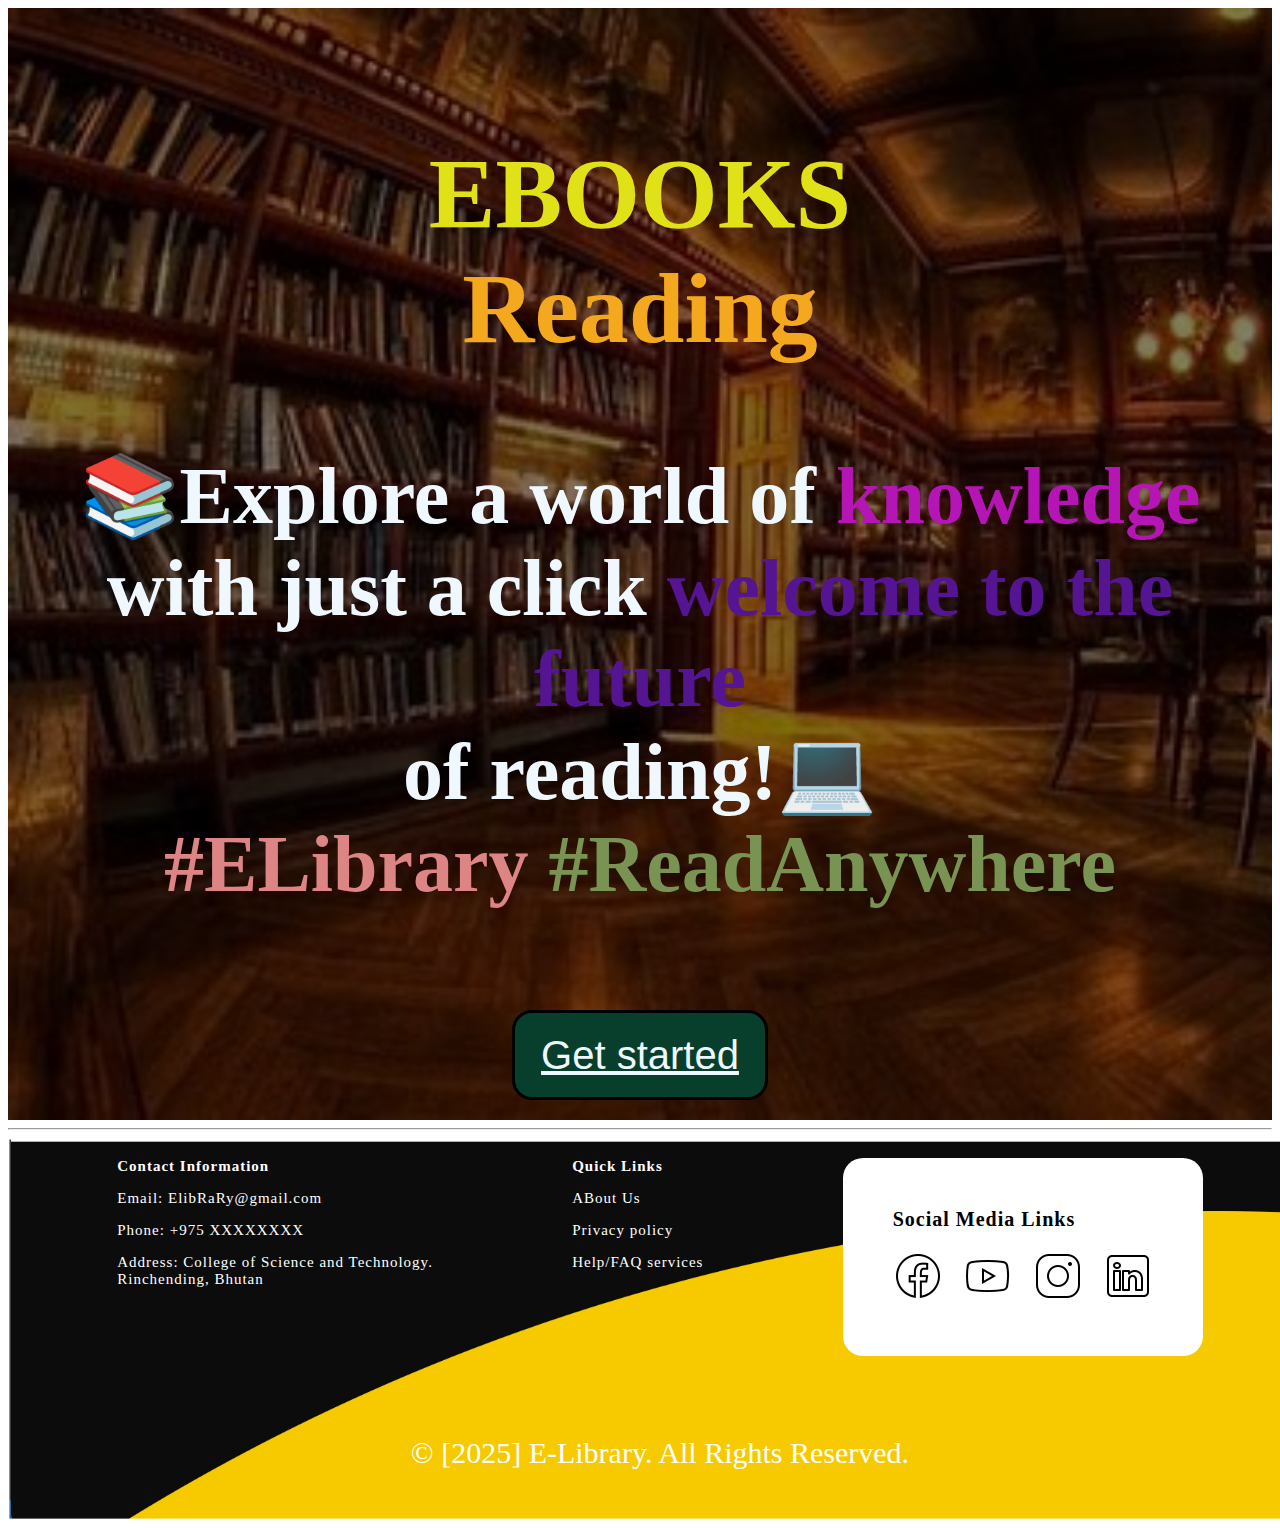
<file: index.html>
<!DOCTYPE html>
<html lang="en">
  <head>
    <meta charset="UTF-8" />
    <meta name="viewport" content="width=device-width, initial-scale=1.0" />
    <title>index</title>
    <style></style>
    <style>
      .main {
        background: linear-gradient(
            to top,
            rgba(0, 0, 0, 0.5) 50%,
            rgba(0, 0, 0, 0.5) 50%
          ),
          url(image/bg2.jpg);
        background-repeat: no-repeat;
        background-size: cover;
        display: grid;
        place-items: center;
        height: 100vh;
        margin: 0;
        width: 100%;
        height: fit-content;
      }
      h1 {
        font-size: 100px;
        margin-top: 10vw;
        margin-bottom: 0;
        color: aliceblue;
      }
      h2 {
        margin-top: 0;
        font-size: 100px;
        color: aliceblue;
      }
      h3 {
        margin-top: 0;
        text-align: center;
        font-size: 80px;
        color: aliceblue;
      }
      button {
        border: none;
        background-color: rgb(8, 62, 44);
        border: 3px solid black;
        color: aliceblue;
        width: 20vw;
        height: 10vh;
        border-radius: 20px;
        font-size: 40px;
      }
      .get-started-hover:hover {
        background-color: aqua;
        scale: 1.2;
      }
      .footer-text-hover:hover {
        color: orange;
      }
      .quick-links-hover:hover {
        text-decoration: underline;
      }
      .footer-social-media-links-hover:hover {
        scale: 1.3;
        background-color: aqua;
        border-radius: 20px;
      }
    </style>
  </head>

  <body>
    <div class="main">
      <h1><span style="color: rgb(225, 225, 23)">EBOOKS</span></h1>
      <h2><span style="color: rgb(243, 168, 29)">Reading</span></h2>
      <h3>
        📚Explore a world of
        <span style="color: rgb(180, 21, 180)">knowledge</span> <br />with just
        a click
        <span style="color: rgb(85, 20, 145)">welcome to the future</span>
        <br />of reading!💻 <br />
        <span style="color: rgb(221, 133, 133)">#ELibrary</span>
        <span style="color: rgb(121, 148, 82)">#ReadAnywhere</span>
      </h3>
      <div
        style="
          display: flex;
          justify-content: center;
          margin-top: 20px;
          margin-bottom: 20px;
        "
      >
        <button class="get-started-hover">
          <a href="Login.html" style="color: aliceblue">Get started</a>
        </button>
      </div>
    </div>
    <hr />
    <div
      style="
        width: 100%;
        height: fit-content;
        background: url(image/footer.png);
        color: white;
        font-size: 20px;
        padding: 20px;
        display: flex;
        justify-content: space-evenly;
        flex-wrap: wrap;
        gap: 50px;
        background-size: cover;
        background-repeat: no-repeat;
      "
    >
      <section style="font-size: 15px; letter-spacing: 1px">
        <b>Contact Information</b>
        <p>Email: <span class="footer-text-hover">ElibRaRy@gmail.com</span></p>
        <p>Phone: <span class="footer-text-hover">+975 XXXXXXXX</span></p>
        <p>
          Address:
          <span class="footer-text-hover"
            >College of Science and Technology. <br />
            Rinchending, Bhutan</span
          >
        </p>
      </section>
      <section style="font-size: 15px; letter-spacing: 1px">
        <b> Quick Links</b>
        <p class="quick-links-hover">ABout Us</p>
        <p class="quick-links-hover">Privacy policy</p>
        <p class="quick-links-hover">Help/FAQ services</p>
      </section>
      <section
        style="
          font-size: 20px;
          letter-spacing: 1px;
          background-color: white;
          color: black;
          width: fit-content;
          height: fit-content;
          display: block;
          padding: 50px;
          border-radius: 20px;
        "
      >
        <b>Social Media Links</b>
        <div style="display: flex; gap: 20px; margin-top: 20px">
          <a href="" class="footer-social-media-links-hover"
            ><img src="image/facebook.png" alt=""
          /></a>
          <a href="" class="footer-social-media-links-hover"
            ><img src="image/youtube.png" alt=""
          /></a>
          <a href="" class="footer-social-media-links-hover"
            ><img src="image/instagram.png" alt=""
          /></a>
          <a href="" class="footer-social-media-links-hover"
            ><img src="image/linkedin.png" alt=""
          /></a>
        </div>
      </section>
      <div style="margin: 0; display: flex; justify-content: center">
        <p style="font-size: 30px">© [2025] E-Library. All Rights Reserved.</p>
      </div>
    </div>
  </body>
</html>
</file>
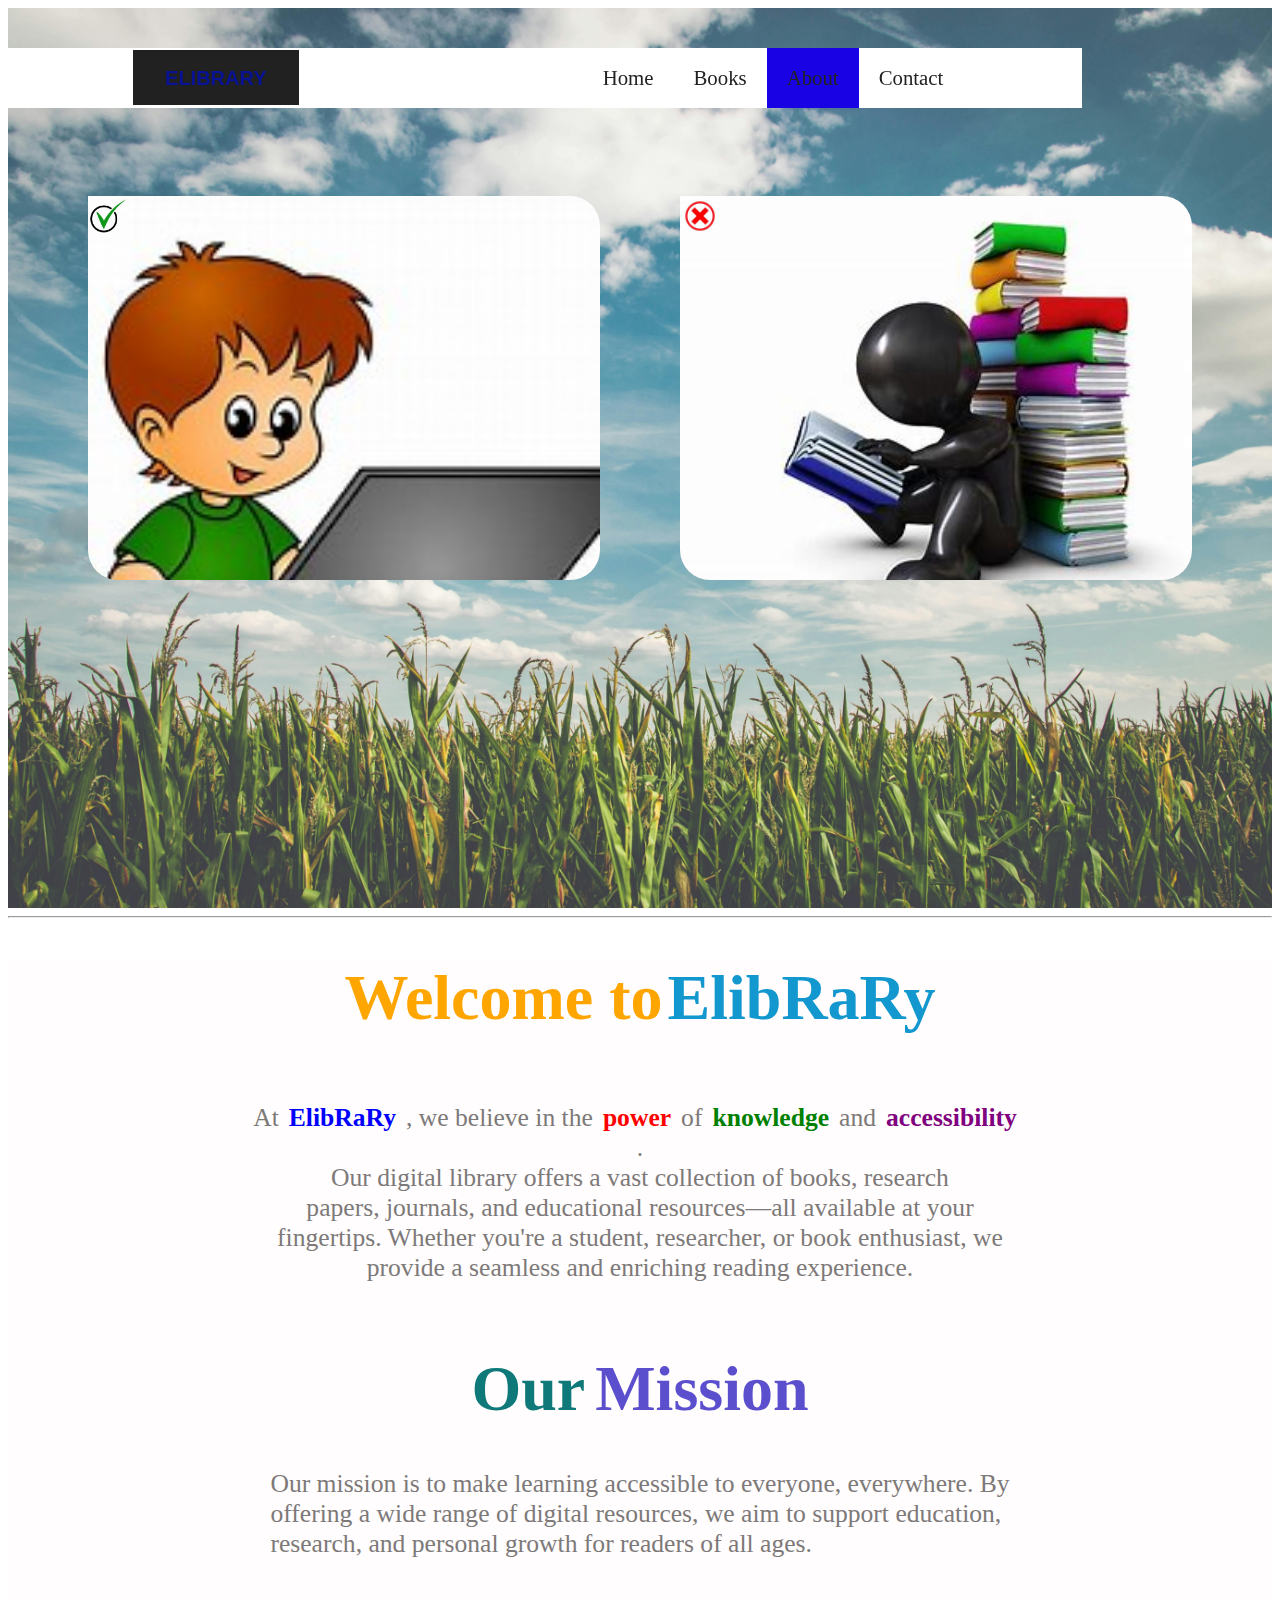
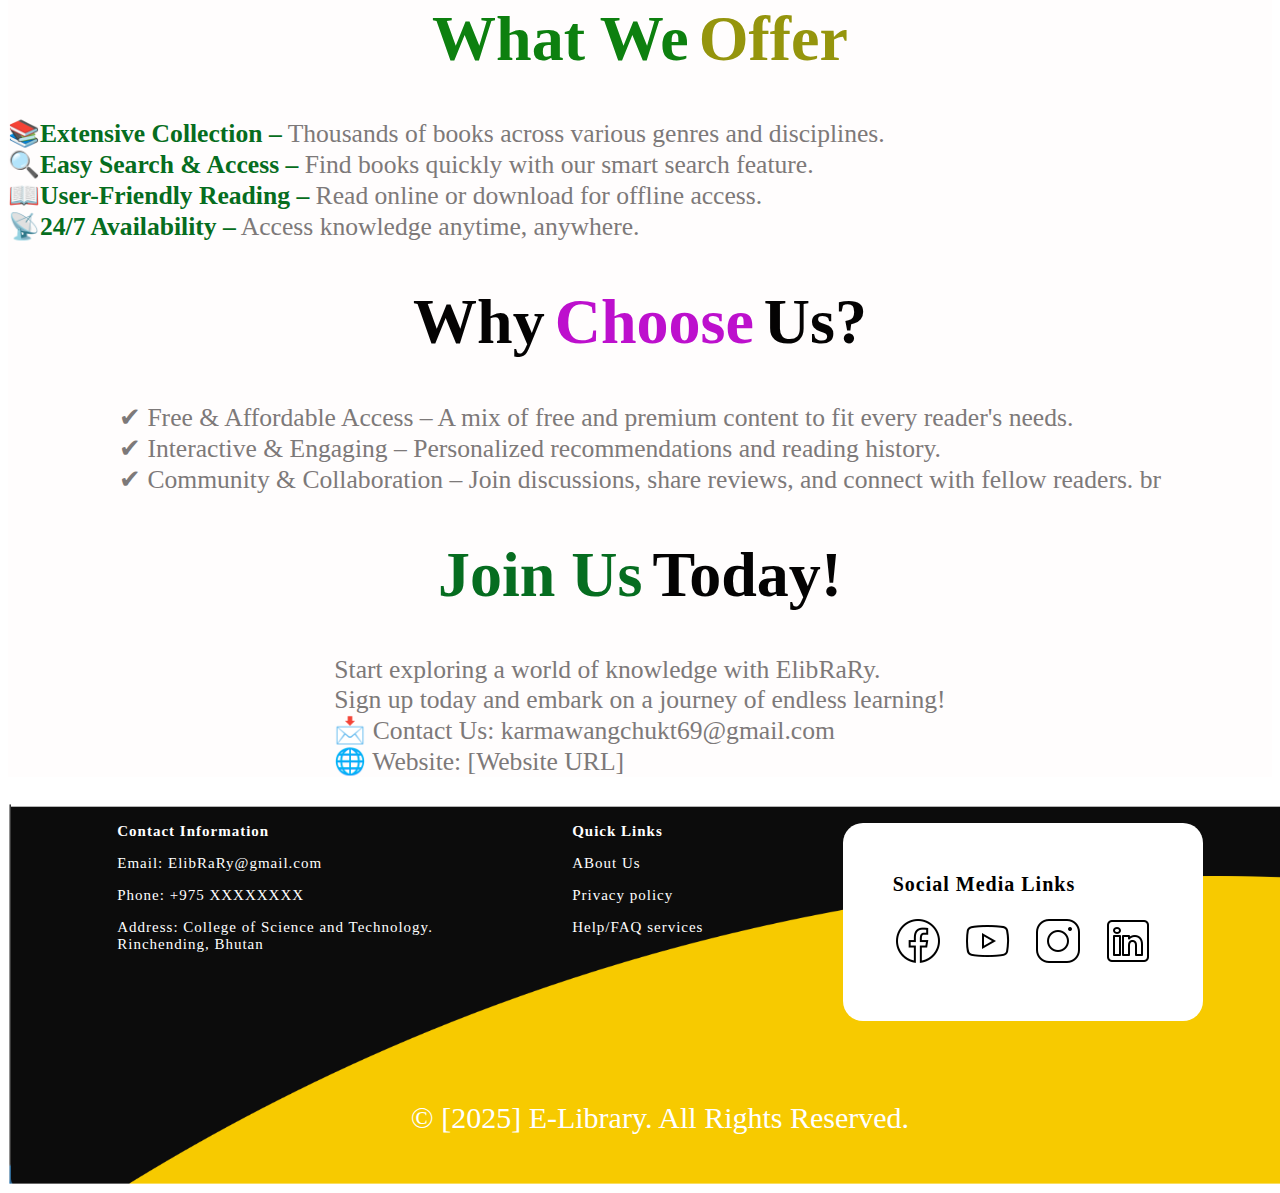
<file: about.html>
<!DOCTYPE html>
<html lang="en">
  <head>
    <meta charset="UTF-8" />
    <meta name="viewport" content="width=device-width, initial-scale=1.0" />
    <title>About me</title>
    <style>
      body {
        justify-content: center;
      }

      .section {
        width: 100%;
        min-height: 100vh;
        background: url(image/pexels-pixabay-158827.jpg) center no-repeat;
        background-size: cover;
        filter: brightness(100%);
      }

      .navbar {
        width: 85%;
        position: relative;
        background: #fff;
        display: flex;
        align-items: center;
        justify-content: space-around;
        height: 60px;
        line-height: 60px;
        top: 40px;
      }

      .logo {
        font-size: 1.8em;
        font-weight: 800;
        text-decoration: none;
        letter-spacing: 2px;
        color: #1902e4;
      }

      .nav-menu {
        display: flex;
        align-items: center;
        position: relative;
        list-style: none;
      }

      .nav-menu .nav-item a {
        height: 100%;
        display: block;
        color: #222;
        padding: 0 20px;
        text-decoration: none;
        font-size: 1.3em;
        font-weight: 500;
      }

      .nav-menu .nav-item:hover a {
        color: #fff;
        background: #1902e4;
      }

      .nav-menu .nav-item a i {
        rotate: 0deg;
        display: inline-block;
        transition: 0.3s ease;
      }

      .nav-menu .nav-item:hover a i {
        rotate: -180deg;
      }

      .nav-menu .nav-item ul {
        position: absolute;
        list-style: none;
        display: block;
        padding-top: 10px;
        height: 0;
        overflow: hidden;
        transition: 0.3s ease-in;
      }

      .nav-menu .nav-item:hover ul {
        height: calc(400% + 10px);
      }

      .nav-menu .nav-item ul li a {
        display: none;
      }

      .nav-menu .nav-item:hover ul li a {
        display: block;
        background: #fff;
        color: #222;
      }

      .nav-menu .nav-item:hover ul li:hover a {
        color: #1902e4;
      }
      .h1 {
        font-size: 5vw;
        display: flex;
        justify-content: center;
      }
      .p {
        font-size: 2vw;
        display: flex;
        justify-content: center;
        color: #7d7979;
      }
      .footer-text-hover:hover {
        color: orange;
      }
      .quick-links-hover:hover {
        text-decoration: underline;
      }
      .footer-social-media-links-hover:hover {
        scale: 1.3;
        background-color: aqua;
        border-radius: 20px;
      }
      .btn2 {
        position: relative;
        display: inline-block;
        padding: 15px 30px;
        border: 2px solid #fefefe;
        text-transform: uppercase;
        color: #071294;
        text-decoration: none;
        font-weight: 600;
        font-size: 20px;
        transition: 0.3s;
      }

      .btn2::before {
        content: "";
        position: absolute;
        top: -2px;
        left: -2px;
        width: calc(100% + 4px);
        height: calc(100% - -2px);
        background-color: #212121;
        transition: 0.3s ease-out;
        transform: scaleY(1);
      }

      .btn2::after {
        content: "";
        position: absolute;
        top: -2px;
        left: -2px;
        width: calc(100% + 4px);
        height: calc(100% - 50px);
        background-color: #212121;
        transition: 0.3s ease-out;
        transform: scaleY(1);
      }

      .btn2:hover::before {
        transform: translateY(-25px);
        height: 0;
      }

      .btn2:hover::after {
        transform: scaleX(0);
        transition-delay: 0.15s;
      }

      .btn2:hover {
        border: 2px solid #08080a;
      }

      .btn2 span {
        position: relative;
        z-index: 3;
      }

      .button {
        text-decoration: none;
        border: none;
        background-color: transparent;
      }
    </style>
  </head>
  <body>
    <section class="section">
      <div class="navbar">
        <button class="button">
          <a href="index.html" class="btn2"
            ><span class="spn2">ElibRaRy</span></a
          >
        </button>

        <ul class="nav-menu">
          <li class="nav-item">
            <a href="home.html">Home</a>
          </li>
          <li class="nav-item"><a href="books.html">Books</a></li>
          <li style="background-color: #1902e4" class="nav-item">
            <a href="about.html">About</a>
          </li>
          <li class="nav-item"><a href="contact.html">Contact</a></li>
        </ul>
      </div>
      <div
        style="display: flex; justify-content: space-evenly; margin-top: 10vw"
      >
        <div
          style="
            width: 40vw;
            height: 30vw;
            background-image: url(image/th.jpg);
            background-repeat: no-repeat;
            background-size: cover;
            border-radius: 30px;
          "
          onmouseover="this.style.transform='scale(1.2)'"
          onmouseout="this.style.transform='scale(1)'"
        >
          <img src="image/download.jpg" style="width: 40px; height: 40px" />
        </div>
        <div
          style="
            width: 40vw;
            height: 30vw;
            background-image: url(image/ht.jpg);
            background-repeat: no-repeat;
            background-size: cover;
            border-radius: 30px;
          "
          onmouseover="this.style.transform='scale(1.2)'"
          onmouseout="this.style.transform='scale(1)'"
        >
          <img src="image/cross.jpg" style="width: 40px; height: 40px" />
        </div>
      </div>
    </section>
    <hr />
    <div
      style="
        display: block;
        justify-content: center;
        align-items: center;
        background-color: #fffdfd;
        color: #040303;
        position: inherit;
      "
    >
      <div>
        <h1 class="h1">
          <span style="color: orange">Welcome to</span>
          <span style="color: rgb(18, 151, 207); padding-left: 5px">
            ElibRaRy</span
          >
        </h1>
        <div
          style="
            display: flex;
            flex-wrap: wrap;
            justify-content: center;
            text-align: center;
            width: 80%;
            margin: 0 auto;
          "
        >
          <p
            class="p"
            style="display: flex; justify-content: center; flex-wrap: wrap"
          >
            At
            <span
              style="
                color: blue;
                font-weight: bold;
                height: fit-content;
                margin: 0 10px;
                padding: 0;
              "
              >ElibRaRy</span
            >, we believe in the
            <span
              style="color: red; font-weight: bold; margin: 0 10px; padding: 0"
              >power</span
            >
            of
            <span
              style="
                color: green;
                font-weight: bold;
                margin: 0 10px;
                padding: 0;
              "
              >knowledge</span
            >
            and
            <span
              style="
                color: purple;
                font-weight: bold;
                margin: 0 10px;
                padding: 0;
              "
              >accessibility</span
            >. <br />Our digital library offers a vast collection of books,
            research
            <br />
            papers, journals, and educational resources—all available at your
            <br />
            fingertips. Whether you're a student, researcher, or book
            enthusiast, we
            <br />
            provide a seamless and enriching reading experience. <br />
          </p>
        </div>
      </div>
      <div>
        <h1 class="h1">
          <span style="color: rgb(15, 121, 121)">Our</span>
          <span style="color: #5c4fce; padding-left: 10px">Mission</span>
        </h1>
        <p class="p">
          Our mission is to make learning accessible to everyone, everywhere. By
          <br />
          offering a wide range of digital resources, we aim to support
          education,
          <br />
          research, and personal growth for readers of all ages.
        </p>
      </div>
      <div>
        <h1 class="h1">
          <span style="color: rgb(13, 128, 15)">What We</span>
          <span style="color: #95950d; padding-left: 10px">Offer</span>
        </h1>
        <p
          class="p"
          style="
            display: inline;
            align-items: center;
            justify-content: center;
            flex-wrap: nowrap;
          "
        >
          <span style="color: #066d20; font-weight: bold"
            >📚Extensive Collection –</span
          >
          Thousands of books across various genres and disciplines.
          <br />
          <span style="color: #066d20; font-weight: bold"
            >🔍Easy Search & Access –</span
          >
          Find books quickly with our smart search feature.
          <br />
          <span style="color: #066d20; font-weight: bold"
            >📖User-Friendly Reading –</span
          >
          Read online or download for offline access.
          <br />
          <span style="color: #066d20; font-weight: bold"
            >📡24/7 Availability –</span
          >
          Access knowledge anytime, anywhere.
        </p>
      </div>
      <div>
        <h1 class="h1">
          Why
          <span style="color: #bd10cd; padding-left: 10px; padding-right: 10px"
            >Choose</span
          >
          Us?
        </h1>
        <p class="p">
          ✔ Free & Affordable Access – A mix of free and premium content to fit
          every reader's needs. <br />✔ Interactive & Engaging – Personalized
          recommendations and reading history. <br />✔ Community & Collaboration
          – Join discussions, share reviews, and connect with fellow readers. br
        </p>
      </div>
      <div>
        <h1 class="h1">
          <span style="color: #066d20; padding-right: 10px">Join Us</span>
          Today!
        </h1>
        <p class="p">
          Start exploring a world of knowledge with ElibRaRy. <br />
          Sign up today and embark on a journey of endless learning! <br />📩
          Contact Us: karmawangchukt69@gmail.com <br />🌐 Website: [Website URL]
        </p>
      </div>
    </div>
    <div
      style="
        width: 100%;
        height: fit-content;
        background: url(image/footer.png);
        color: white;
        font-size: 20px;
        padding: 20px;
        display: flex;
        justify-content: space-evenly;
        flex-wrap: wrap;
        gap: 50px;
        background-size: cover;
        background-repeat: no-repeat;
      "
    >
      <section style="font-size: 15px; letter-spacing: 1px">
        <b>Contact Information</b>
        <p>Email: <span class="footer-text-hover">ElibRaRy@gmail.com</span></p>
        <p>Phone: <span class="footer-text-hover">+975 XXXXXXXX</span></p>
        <p>
          Address:
          <span class="footer-text-hover"
            >College of Science and Technology. <br />
            Rinchending, Bhutan</span
          >
        </p>
      </section>
      <section style="font-size: 15px; letter-spacing: 1px">
        <b> Quick Links</b>
        <p class="quick-links-hover">ABout Us</p>
        <p class="quick-links-hover">Privacy policy</p>
        <p class="quick-links-hover">Help/FAQ services</p>
      </section>
      <section
        style="
          font-size: 20px;
          letter-spacing: 1px;
          background-color: white;
          color: black;
          width: fit-content;
          height: fit-content;
          display: block;
          padding: 50px;
          border-radius: 20px;
        "
      >
        <b>Social Media Links</b>
        <div style="display: flex; gap: 20px; margin-top: 20px">
          <a href="" class="footer-social-media-links-hover"
            ><img src="image/facebook.png" alt=""
          /></a>
          <a href="" class="footer-social-media-links-hover"
            ><img src="image/youtube.png" alt=""
          /></a>
          <a href="" class="footer-social-media-links-hover"
            ><img src="image/instagram.png" alt=""
          /></a>
          <a href="" class="footer-social-media-links-hover"
            ><img src="image/linkedin.png" alt=""
          /></a>
        </div>
      </section>
      <div style="margin: 0; display: flex; justify-content: center">
        <p style="font-size: 30px">© [2025] E-Library. All Rights Reserved.</p>
      </div>
    </div>
  </body>
</html>
</file>
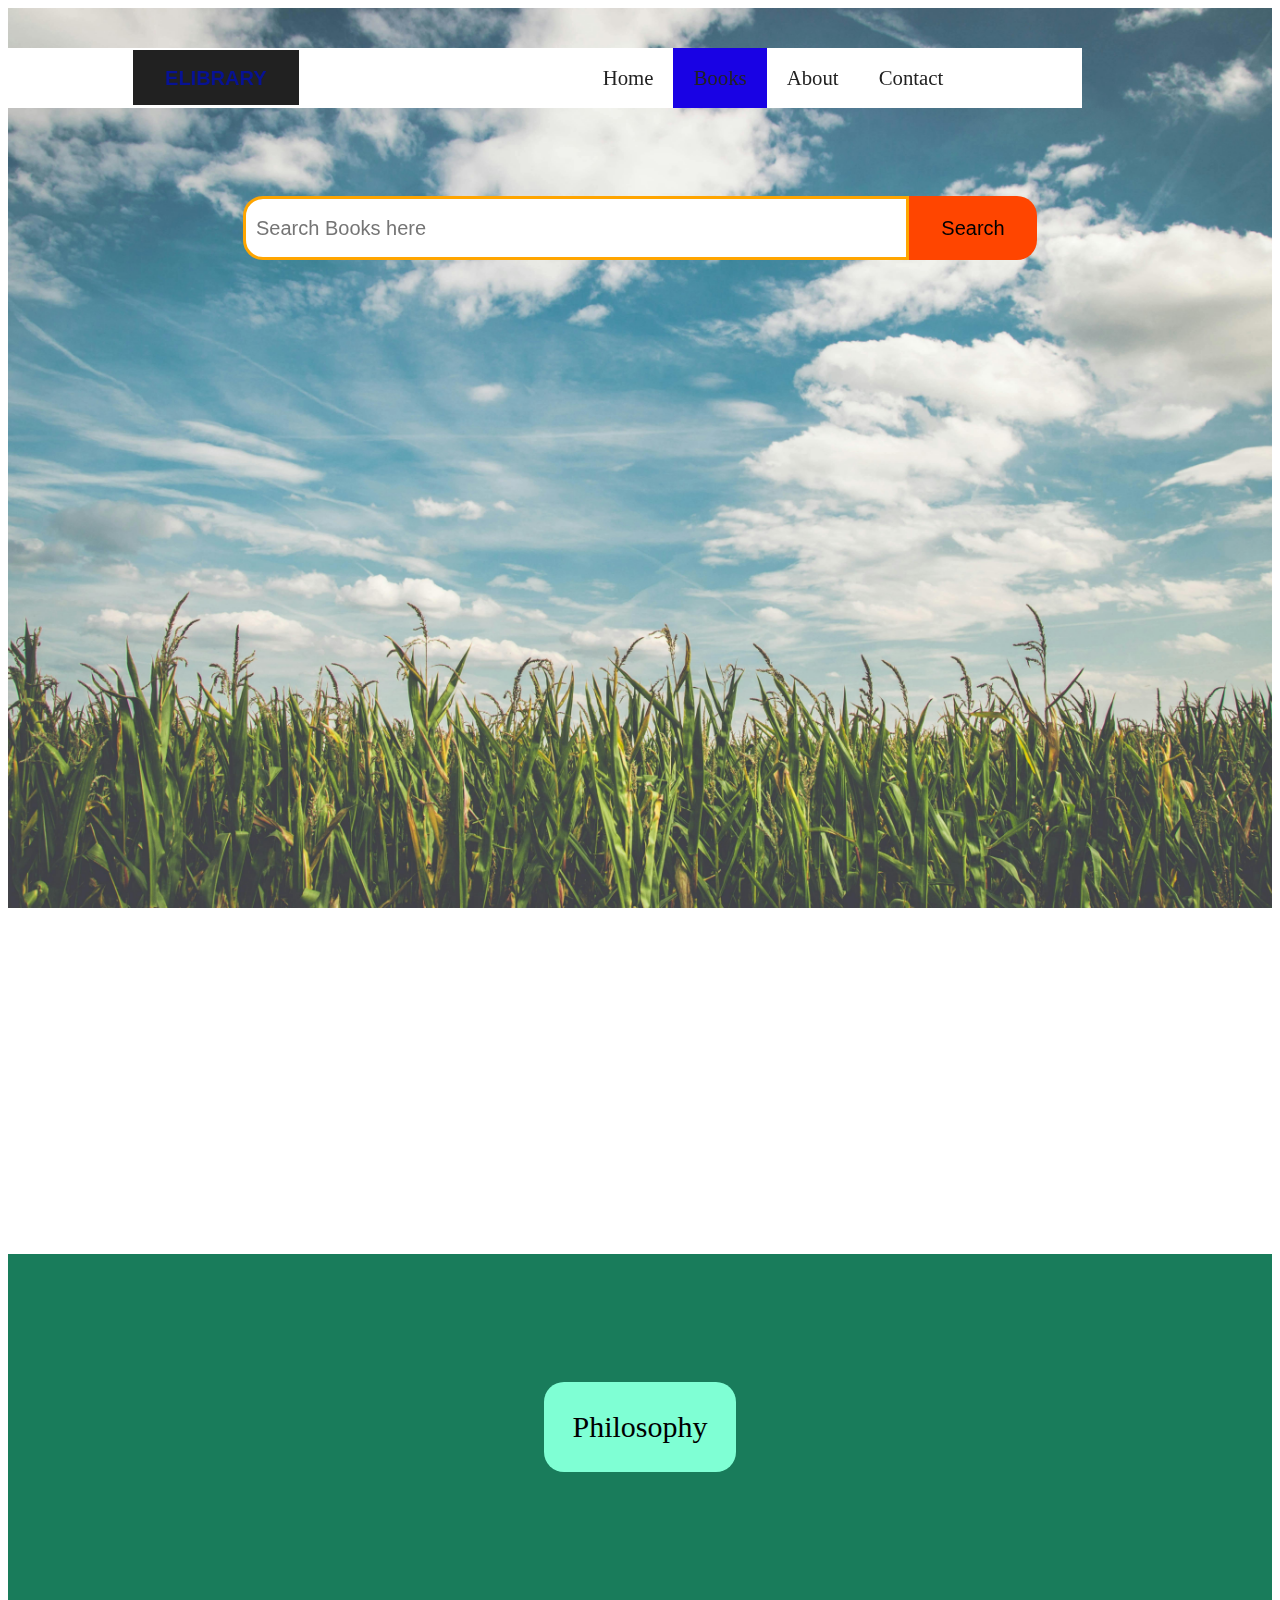
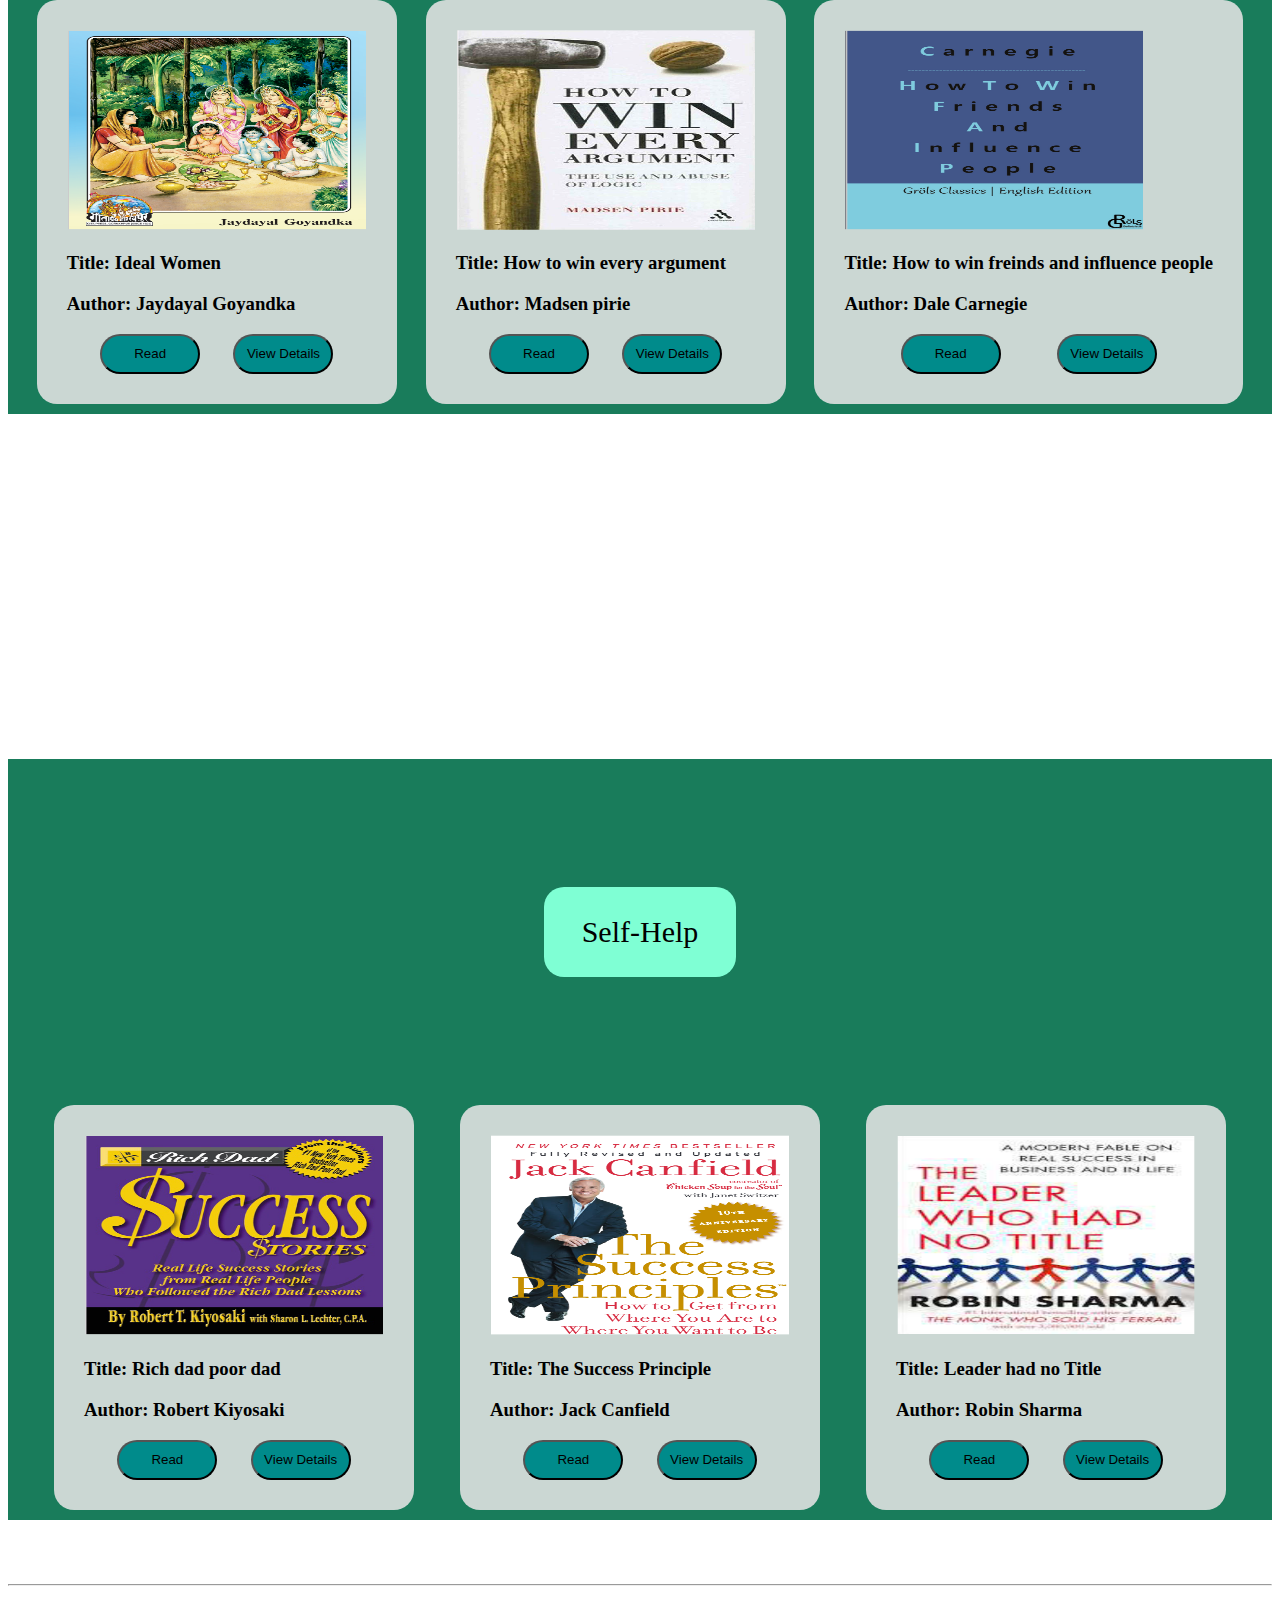
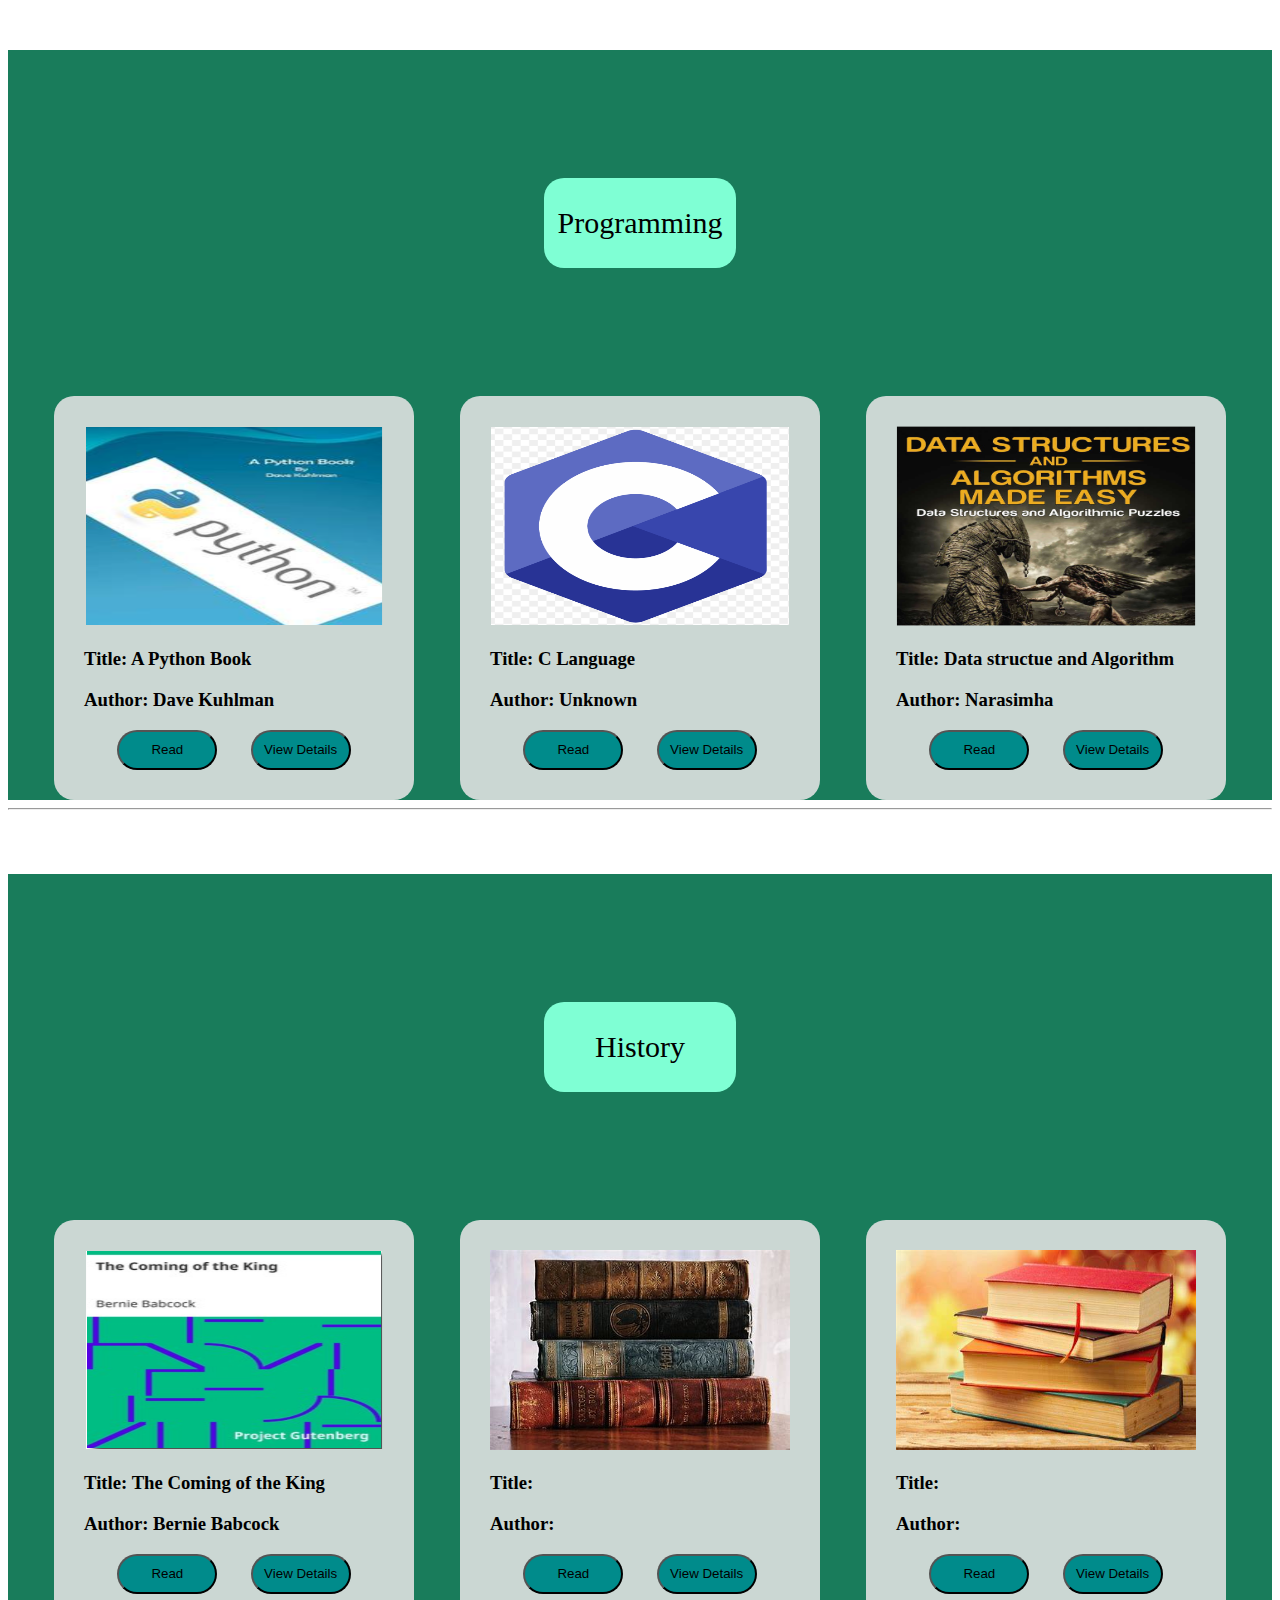
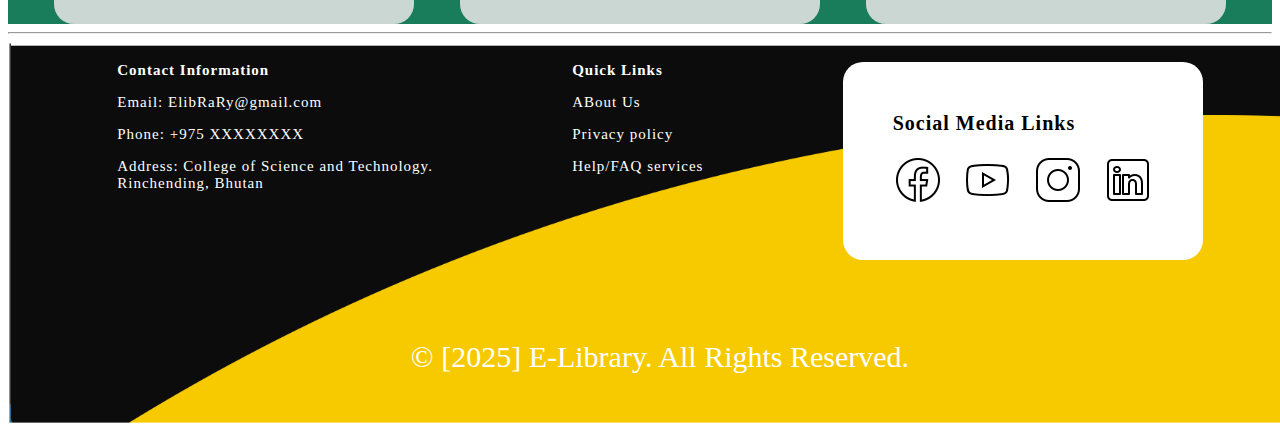
<file: books.html>
<!DOCTYPE html>
<html lang="en">
  <head>
    <meta charset="UTF-8" />
    <meta name="viewport" content="width=device-width, initial-scale=1.0" />
    <title>Books</title>
    <style>
      body {
        justify-content: center;
      }

      .section {
        width: 100%;
        min-height: 100vh;
        background: url(image/pexels-pixabay-158827.jpg) center no-repeat;
        z-index: -1;
        background-size: cover;
        filter: brightness(100%);
      }

      .navbar {
        width: 85%;
        position: relative;
        background: #fff;
        display: flex;
        align-items: center;
        justify-content: space-around;
        height: 60px;
        line-height: 60px;
        top: 40px;
      }

      .logo {
        font-size: 1.8em;
        font-weight: 800;
        text-decoration: none;
        letter-spacing: 2px;
        color: #1902e4;
      }

      .nav-menu {
        display: flex;
        align-items: center;
        position: relative;
        list-style: none;
      }

      .nav-menu .nav-item a {
        height: 100%;
        display: block;
        color: #222;
        padding: 0 20px;
        text-decoration: none;
        font-size: 1.3em;
        font-weight: 500;
      }

      .nav-menu .nav-item:hover a {
        color: #fff;
        background: #1902e4;
      }

      .nav-menu .nav-item a i {
        rotate: 0deg;
        display: inline-block;
        transition: 0.3s ease;
      }

      .nav-menu .nav-item:hover a i {
        rotate: -180deg;
      }

      .nav-menu .nav-item ul {
        position: absolute;
        list-style: none;
        display: block;
        padding-top: 10px;
        height: 0;
        overflow: hidden;
        transition: 0.3s ease-in;
      }

      .nav-menu .nav-item:hover ul {
        height: calc(400% + 10px);
      }

      .nav-menu .nav-item ul li a {
        display: none;
      }

      .nav-menu .nav-item:hover ul li a {
        display: block;
        background: #fff;
        color: #222;
      }

      .nav-menu .nav-item:hover ul li:hover a {
        color: #1902e4;
      }
      .footer-text-hover:hover {
        color: orange;
      }
      .quick-links-hover:hover {
        text-decoration: underline;
      }
      .footer-social-media-links-hover:hover {
        scale: 1.3;
        background-color: aqua;
        border-radius: 20px;
      }
      .btn2 {
        position: relative;
        display: inline-block;
        padding: 15px 30px;
        border: 2px solid #fefefe;
        text-transform: uppercase;
        color: #071294;
        text-decoration: none;
        font-weight: 600;
        font-size: 20px;
        transition: 0.3s;
      }

      .btn2::before {
        content: "";
        position: absolute;
        top: -2px;
        left: -2px;
        width: calc(100% + 4px);
        height: calc(100% - -2px);
        background-color: #212121;
        transition: 0.3s ease-out;
        transform: scaleY(1);
      }

      .btn2::after {
        content: "";
        position: absolute;
        top: -2px;
        left: -2px;
        width: calc(100% + 4px);
        height: calc(100% - 50px);
        background-color: #212121;
        transition: 0.3s ease-out;
        transform: scaleY(1);
      }

      .btn2:hover::before {
        transform: translateY(-25px);
        height: 0;
      }

      .btn2:hover::after {
        transform: scaleX(0);
        transition-delay: 0.15s;
      }

      .btn2:hover {
        border: 2px solid #08080a;
      }

      .btn2 span {
        position: relative;
        z-index: 3;
      }

      .button {
        text-decoration: none;
        border: none;
        background-color: transparent;
      }
    </style>
  </head>
  <body>
    <section class="section">
      <div class="navbar">
        <button class="button">
          <a href="index.html" class="btn2"
            ><span class="spn2">ElibRaRy</span></a
          >
        </button>

        <ul class="nav-menu">
          <li class="nav-item">
            <a href="home.html">Home</a>
          </li>
          <li class="nav-item" style="background-color: #1902e4">
            <a href="books.html">Books</a>
          </li>
          <li class="nav-item"><a href="about.html">About</a></li>
          <li class="nav-item"><a href="contact.html">Contact</a></li>
        </ul>
      </div>
      <div style="margin-top: 10vw; display: flex; justify-content: center">
        <input
          type="text"
          placeholder="Search Books here"
          style="
            width: 50vw;
            height: 3vw;
            font-size: 20px;
            border-top-left-radius: 20px;
            border-bottom-left-radius: 20px;
            border: 3px solid orange;
            padding: 10px;
          "
          onmouseover="this.style.backgroundColor='lightGray'"
          onmouseout="this.style.backgroundColor='white'"
        />
        <button
          style="
            width: 10vw;
            height: 5vw;
            font-size: 20px;
            border: none;
            background-color: orangered;
            border-top-right-radius: 20px;
            border-bottom-right-radius: 20px;
            padding: 10px;
          "
          onmouseover="this.style.transform='scale(1.1)'"
          onmouseout="this.style.transform='scale(1)'"
        >
          Search
        </button>
      </div>
    </section>
    <div
      style="
        background-color: rgb(25, 124, 91);
        display: block;
        justify-content: center;
        align-items: center;
        margin-top: 27vw;
        padding-top: 10vw;
        padding-bottom: 10px;
        margin-bottom: 5vw;
      "
    >
      <div style="display: flex; justify-content: center; margin-bottom: 10vw">
        <div
          style="
            background-color: aquamarine;
            border-radius: 20px;
            width: 15vw;
            height: 10vh;
            display: flex;
            justify-content: center;
            align-items: center;
            font-size: 30px;
          "
        >
          Philosophy
        </div>
      </div>
      <div
        style="display: flex; justify-content: space-evenly; flex-wrap: wrap"
      >
        <div
          style="
            background-color: rgb(203, 215, 211);
            width: fit-content;
            height: fit-content;
            border-radius: 20px;
            padding: 30px;
            display: flex;
            justify-items: center;
          "
        >
          <div>
            <img
              style="width: 300px; height: 200px"
              src="image/IdealWomen.png"
              alt=""
            />
            <h3>Title: Ideal Women</h3>
            <h3>Author: Jaydayal Goyandka</h3>
            <div style="display: flex; justify-content: space-evenly">
              <button
                class="ideal-women-read-button"
                onclick="goToReadPage('Ideal Women')"
                style="
                  background: darkcyan;
                  width: 100px;
                  height: 40px;
                  border-radius: 20px;
                "
                onmouseover="this.style.backgroundColor='yellow'"
                onmouseout="this.style.backgroundColor='darkcyan'"
              >
                Read
              </button>
              <button
                class="ideal-women-view-detail"
                onclick="ideal_women_view()"
                style="
                  background-color: darkcyan;
                  width: 100px;
                  height: 40px;
                  border-radius: 20px;
                "
                onmouseover="this.style.backgroundColor='yellow'"
                onmouseout="this.style.backgroundColor='darkcyan'"
              >
                View Details
              </button>
            </div>
          </div>
        </div>
        <div
          style="
            background-color: rgb(203, 215, 211);
            width: fit-content;
            height: fit-content;
            border-radius: 20px;
            padding: 30px;
            display: flex;
            justify-items: center;
          "
        >
          <div>
            <img
              style="width: 300px; height: 200px"
              src="image/howtowineveryargument.png"
              alt=""
            />
            <h3>Title: How to win every argument</h3>
            <h3>Author: Madsen pirie</h3>
            <div style="display: flex; justify-content: space-evenly">
              <button
                onclick="goToReadPage('How to Win Every Argument ( PDFDrive )')"
                style="
                  background: darkcyan;
                  width: 100px;
                  height: 40px;
                  border-radius: 20px;
                "
                onmouseover="this.style.backgroundColor='yellow'"
                onmouseout="this.style.backgroundColor='darkcyan'"
              >
                Read
              </button>
              <button
                onclick="rich_dad_poor_dad_view()"
                style="
                  background-color: darkcyan;
                  width: 100px;
                  height: 40px;
                  border-radius: 20px;
                "
                onmouseover="this.style.backgroundColor='yellow'"
                onmouseout="this.style.backgroundColor='darkcyan'"
              >
                View Details
              </button>
            </div>
          </div>
        </div>
        <div
          style="
            background-color: rgb(203, 215, 211);
            width: fit-content;
            height: fit-content;
            border-radius: 20px;
            padding: 30px;
            display: flex;
            justify-items: center;
          "
        >
          <div>
            <img
              style="width: 300px; height: 200px"
              src="image/how to win friends.png"
              alt=""
            />
            <h3>Title: How to win freinds and influence people</h3>
            <h3>Author: Dale Carnegie</h3>
            <div style="display: flex; justify-content: space-evenly">
              <button
                onclick="goToReadPage('How To Win Friends And Influence People')"
                style="
                  background: darkcyan;
                  width: 100px;
                  height: 40px;
                  border-radius: 20px;
                "
                onmouseover="this.style.backgroundColor='yellow'"
                onmouseout="this.style.backgroundColor='darkcyan'"
              >
                Read
              </button>
              <button
                onclick="rich_dad_poor_dad_view()"
                style="
                  background-color: darkcyan;
                  width: 100px;
                  height: 40px;
                  border-radius: 20px;
                "
                onmouseover="this.style.backgroundColor='yellow'"
                onmouseout="this.style.backgroundColor='darkcyan'"
              >
                View Details
              </button>
            </div>
          </div>
        </div>
      </div>
    </div>
    <div
      style="
        background-color: rgb(25, 124, 91);
        display: block;
        justify-content: center;
        align-items: center;
        margin-top: 27vw;
        padding-top: 10vw;
        padding-bottom: 10px;
        margin-bottom: 5vw;
      "
    >
      <div style="display: flex; justify-content: center; margin-bottom: 10vw">
        <div
          style="
            background-color: aquamarine;
            border-radius: 20px;
            width: 15vw;
            height: 10vh;
            display: flex;
            justify-content: center;
            align-items: center;
            font-size: 30px;
          "
        >
          Self-Help
        </div>
      </div>
      <div
        style="display: flex; justify-content: space-evenly; flex-wrap: wrap"
      >
        <div
          style="
            background-color: rgb(203, 215, 211);
            width: fit-content;
            height: fit-content;
            border-radius: 20px;
            padding: 30px;
            display: flex;
            justify-items: center;
          "
        >
          <div>
            <img
              style="width: 300px; height: 200px"
              src="image/rich dad poor dad.png"
              alt=""
            />
            <h3>Title: Rich dad poor dad</h3>
            <h3>Author: Robert Kiyosaki</h3>
            <div style="display: flex; justify-content: space-evenly">
              <button
                onclick="goToReadPage('Robert_T_Kiyosaki_Success_Stories')"
                style="
                  background: darkcyan;
                  width: 100px;
                  height: 40px;
                  border-radius: 20px;
                "
                onmouseover="this.style.backgroundColor='yellow'"
                onmouseout="this.style.backgroundColor='darkcyan'"
              >
                Read
              </button>
              <button
                onclick="rich_dad_poor_dad_view()"
                style="
                  background-color: darkcyan;
                  width: 100px;
                  height: 40px;
                  border-radius: 20px;
                "
                onmouseover="this.style.backgroundColor='yellow'"
                onmouseout="this.style.backgroundColor='darkcyan'"
              >
                View Details
              </button>
            </div>
          </div>
        </div>
        <div
          style="
            background-color: rgb(203, 215, 211);
            width: fit-content;
            height: fit-content;
            border-radius: 20px;
            padding: 30px;
            display: flex;
            justify-items: center;
          "
        >
          <div>
            <img
              style="width: 300px; height: 200px"
              src="image/success .png"
              alt=""
            />
            <h3>Title: The Success Principle</h3>
            <h3>Author: Jack Canfield</h3>
            <div style="display: flex; justify-content: space-evenly">
              <button
                onclick="goToReadPage('the-success-principles-2-chapters')"
                style="
                  background: darkcyan;
                  width: 100px;
                  height: 40px;
                  border-radius: 20px;
                "
                onmouseover="this.style.backgroundColor='yellow'"
                onmouseout="this.style.backgroundColor='darkcyan'"
              >
                Read
              </button>
              <button
                onclick="ideal_women_view()"
                style="
                  background-color: darkcyan;
                  width: 100px;
                  height: 40px;
                  border-radius: 20px;
                "
                onmouseover="this.style.backgroundColor='yellow'"
                onmouseout="this.style.backgroundColor='darkcyan'"
              >
                View Details
              </button>
            </div>
          </div>
        </div>
        <div
          style="
            background-color: rgb(203, 215, 211);
            width: fit-content;
            height: fit-content;
            border-radius: 20px;
            padding: 30px;
            display: flex;
            justify-items: center;
          "
        >
          <div>
            <img
              style="width: 300px; height: 200px"
              src="image/leader had no title.png"
              alt=""
            />
            <h3>Title: Leader had no Title</h3>
            <h3>Author: Robin Sharma</h3>
            <div style="display: flex; justify-content: space-evenly">
              <button
                onclick="goToReadPage('Leader_Had_No_Title')"
                style="
                  background: darkcyan;
                  width: 100px;
                  height: 40px;
                  border-radius: 20px;
                "
                onmouseover="this.style.backgroundColor='yellow'"
                onmouseout="this.style.backgroundColor='darkcyan'"
              >
                Read
              </button>
              <button
                onclick="rich_dad_poor_dad_view()"
                style="
                  background-color: darkcyan;
                  width: 100px;
                  height: 40px;
                  border-radius: 20px;
                "
                onmouseover="this.style.backgroundColor='yellow'"
                onmouseout="this.style.backgroundColor='darkcyan'"
              >
                View Details
              </button>
            </div>
          </div>
        </div>
      </div>
    </div>
    <hr />
    <div
      style="
        background-color: rgb(25, 124, 91);
        display: block;
        justify-content: center;
        align-items: center;
        margin-top: 5vw;
        padding-top: 10vw;
      "
    >
      <div style="display: flex; justify-content: center; margin-bottom: 10vw">
        <div
          style="
            background-color: aquamarine;
            border-radius: 20px;
            width: 15vw;
            height: 10vh;
            display: flex;
            justify-content: center;
            align-items: center;
            font-size: 30px;
          "
        >
          Programming
        </div>
      </div>
      <div
        style="display: flex; justify-content: space-evenly; flex-wrap: wrap"
      >
        <div
          style="
            background-color: rgb(203, 215, 211);
            width: fit-content;
            height: fit-content;
            border-radius: 20px;
            padding: 30px;
            display: flex;
            justify-items: center;
          "
        >
          <div>
            <img
              style="width: 300px; height: 200px"
              src="image/A pyhone book.png"
              alt=""
            />
            <h3>Title: A Python Book</h3>
            <h3>Author: Dave Kuhlman</h3>
            <div style="display: flex; justify-content: space-evenly">
              <button
                onclick="goToReadPage('A Python Book (en)_compressed')"
                style="
                  background: darkcyan;
                  width: 100px;
                  height: 40px;
                  border-radius: 20px;
                "
                onmouseover="this.style.backgroundColor='yellow'"
                onmouseout="this.style.backgroundColor='darkcyan'"
              >
                Read
              </button>
              <button
                onclick="ideal_women_view()"
                style="
                  background-color: darkcyan;
                  width: 100px;
                  height: 40px;
                  border-radius: 20px;
                "
                onmouseover="this.style.backgroundColor='yellow'"
                onmouseout="this.style.backgroundColor='darkcyan'"
              >
                View Details
              </button>
            </div>
          </div>
        </div>
        <div
          style="
            background-color: rgb(203, 215, 211);
            width: fit-content;
            height: fit-content;
            border-radius: 20px;
            padding: 30px;
            display: flex;
            justify-items: center;
          "
        >
          <div>
            <img
              style="width: 300px; height: 200px"
              src="image/C Programming.png"
              alt=""
            />
            <h3>Title: C Language</h3>
            <h3>Author: Unknown</h3>
            <div style="display: flex; justify-content: space-evenly">
              <button
                onclick="goToReadPage('1.1 Notes for c Language_compressed')"
                style="
                  background: darkcyan;
                  width: 100px;
                  height: 40px;
                  border-radius: 20px;
                "
                onmouseover="this.style.backgroundColor='yellow'"
                onmouseout="this.style.backgroundColor='darkcyan'"
              >
                Read
              </button>
              <button
                onclick="rich_dad_poor_dad_view()"
                style="
                  background-color: darkcyan;
                  width: 100px;
                  height: 40px;
                  border-radius: 20px;
                "
                onmouseover="this.style.backgroundColor='yellow'"
                onmouseout="this.style.backgroundColor='darkcyan'"
              >
                View Details
              </button>
            </div>
          </div>
        </div>
        <div
          style="
            background-color: rgb(203, 215, 211);
            width: fit-content;
            height: fit-content;
            border-radius: 20px;
            padding: 30px;
            display: flex;
            justify-items: center;
          "
        >
          <div>
            <img
              style="width: 300px; height: 200px"
              src="image/data structure.png"
              alt=""
            />
            <h3>Title: Data structue and Algorithm</h3>
            <h3>Author: Narasimha</h3>
            <div style="display: flex; justify-content: space-evenly">
              <button
                onclick="goToReadPage('Affiliate Marketing Ebook')"
                style="
                  background: darkcyan;
                  width: 100px;
                  height: 40px;
                  border-radius: 20px;
                "
                onmouseover="this.style.backgroundColor='yellow'"
                onmouseout="this.style.backgroundColor='darkcyan'"
              >
                Read
              </button>
              <button
                onclick="ideal_women_view()"
                style="
                  background-color: darkcyan;
                  width: 100px;
                  height: 40px;
                  border-radius: 20px;
                "
                onmouseover="this.style.backgroundColor='yellow'"
                onmouseout="this.style.backgroundColor='darkcyan'"
              >
                View Details
              </button>
            </div>
          </div>
        </div>
      </div>
    </div>
    <hr />
    <div
      style="
        background-color: rgb(25, 124, 91);
        display: block;
        justify-content: center;
        align-items: center;
        margin-top: 5vw;
        padding-top: 10vw;
      "
    >
      <div style="display: flex; justify-content: center; margin-bottom: 10vw">
        <div
          style="
            background-color: aquamarine;
            border-radius: 20px;
            width: 15vw;
            height: 10vh;
            display: flex;
            justify-content: center;
            align-items: center;
            font-size: 30px;
          "
        >
          History
        </div>
      </div>
      <div
        style="display: flex; justify-content: space-evenly; flex-wrap: wrap"
      >
        <div
          style="
            background-color: rgb(203, 215, 211);
            width: fit-content;
            height: fit-content;
            border-radius: 20px;
            padding: 30px;
            display: flex;
            justify-items: center;
          "
        >
          <div>
            <img
              style="width: 300px; height: 200px"
              src="image/Screenshot 2025-03-17 113956.png"
              alt=""
            />
            <h3>Title: The Coming of the King</h3>
            <h3>Author: Bernie Babcock</h3>
            <div style="display: flex; justify-content: space-evenly">
              <button
                onclick="goToReadPage('Affiliate Marketing Ebook')"
                style="
                  background: darkcyan;
                  width: 100px;
                  height: 40px;
                  border-radius: 20px;
                "
                onmouseover="this.style.backgroundColor='yellow'"
                onmouseout="this.style.backgroundColor='darkcyan'"
              >
                Read
              </button>
              <button
                onclick="ideal_women_view()"
                style="
                  background-color: darkcyan;
                  width: 100px;
                  height: 40px;
                  border-radius: 20px;
                "
                onmouseover="this.style.backgroundColor='yellow'"
                onmouseout="this.style.backgroundColor='darkcyan'"
              >
                View Details
              </button>
            </div>
          </div>
        </div>
        <div
          style="
            background-color: rgb(203, 215, 211);
            width: fit-content;
            height: fit-content;
            border-radius: 20px;
            padding: 30px;
            display: flex;
            justify-items: center;
          "
        >
          <div>
            <img
              style="width: 300px; height: 200px"
              src="image/book456.jpg"
              alt=""
            />
            <h3>Title:</h3>
            <h3>Author:</h3>
            <div style="display: flex; justify-content: space-evenly">
              <button
                onclick="goToReadPage('Ideal Women')"
                style="
                  background: darkcyan;
                  width: 100px;
                  height: 40px;
                  border-radius: 20px;
                "
                onmouseover="this.style.backgroundColor='yellow'"
                onmouseout="this.style.backgroundColor='darkcyan'"
              >
                Read
              </button>
              <button
                onclick="rich_dad_poor_dad_view()"
                style="
                  background-color: darkcyan;
                  width: 100px;
                  height: 40px;
                  border-radius: 20px;
                "
                onmouseover="this.style.backgroundColor='yellow'"
                onmouseout="this.style.backgroundColor='darkcyan'"
              >
                View Details
              </button>
            </div>
          </div>
        </div>
        <div
          style="
            background-color: rgb(203, 215, 211);
            width: fit-content;
            height: fit-content;
            border-radius: 20px;
            padding: 30px;
            display: flex;
            justify-items: center;
          "
        >
          <div>
            <img
              style="width: 300px; height: 200px"
              src="image/book789.jpg"
              alt=""
            />
            <h3>Title:</h3>
            <h3>Author:</h3>
            <div style="display: flex; justify-content: space-evenly">
              <button
                onclick="goToReadPage('Ideal Women')"
                style="
                  background: darkcyan;
                  width: 100px;
                  height: 40px;
                  border-radius: 20px;
                "
                onmouseover="this.style.backgroundColor='yellow'"
                onmouseout="this.style.backgroundColor='darkcyan'"
              >
                Read
              </button>
              <button
                onclick="ideal_women_view()"
                style="
                  background-color: darkcyan;
                  width: 100px;
                  height: 40px;
                  border-radius: 20px;
                "
                onmouseover="this.style.backgroundColor='yellow'"
                onmouseout="this.style.backgroundColor='darkcyan'"
              >
                View Details
              </button>
            </div>
          </div>
        </div>
      </div>
    </div>
    <hr />
    <div
      style="
        width: 100%;
        height: fit-content;
        background: url(image/footer.png);
        color: white;
        font-size: 20px;
        padding: 20px;
        display: flex;
        justify-content: space-evenly;
        flex-wrap: wrap;
        gap: 50px;
        background-size: cover;
        background-repeat: no-repeat;
      "
    >
      <section style="font-size: 15px; letter-spacing: 1px">
        <b>Contact Information</b>
        <p>Email: <span class="footer-text-hover">ElibRaRy@gmail.com</span></p>
        <p>Phone: <span class="footer-text-hover">+975 XXXXXXXX</span></p>
        <p>
          Address:
          <span class="footer-text-hover"
            >College of Science and Technology. <br />
            Rinchending, Bhutan</span
          >
        </p>
      </section>
      <section style="font-size: 15px; letter-spacing: 1px">
        <b> Quick Links</b>
        <p class="quick-links-hover">ABout Us</p>
        <p class="quick-links-hover">Privacy policy</p>
        <p class="quick-links-hover">Help/FAQ services</p>
      </section>
      <section
        style="
          font-size: 20px;
          letter-spacing: 1px;
          background-color: white;
          color: black;
          width: fit-content;
          height: fit-content;
          display: block;
          padding: 50px;
          border-radius: 20px;
        "
      >
        <b>Social Media Links</b>
        <div style="display: flex; gap: 20px; margin-top: 20px">
          <a href="" class="footer-social-media-links-hover"
            ><img src="image/facebook.png" alt=""
          /></a>
          <a href="" class="footer-social-media-links-hover"
            ><img src="image/youtube.png" alt=""
          /></a>
          <a href="" class="footer-social-media-links-hover"
            ><img src="image/instagram.png" alt=""
          /></a>
          <a href="" class="footer-social-media-links-hover"
            ><img src="image/linkedin.png" alt=""
          /></a>
        </div>
      </section>
      <div style="margin: 0; display: flex; justify-content: center">
        <p style="font-size: 30px">© [2025] E-Library. All Rights Reserved.</p>
      </div>
    </div>
    <script>
      function rich_dad_poor_dad_view() {
        window.location.href = "viewDetail_richDadPoorDad.html";
      }
      function ideal_women_view() {
        window.location.href = "viewDetail_IdealWomen.html";
      }

      // Function to redirect to read.html and pass a parameter
      function goToReadPage(bookTitle) {
        const encodedTitle = encodeURIComponent(bookTitle); // Encode title to handle spaces & special characters
        window.location.href = `read.html?title=${encodedTitle}`; // Pass the parameter via the URL
      }
    </script>
  </body>
</html>
</file>
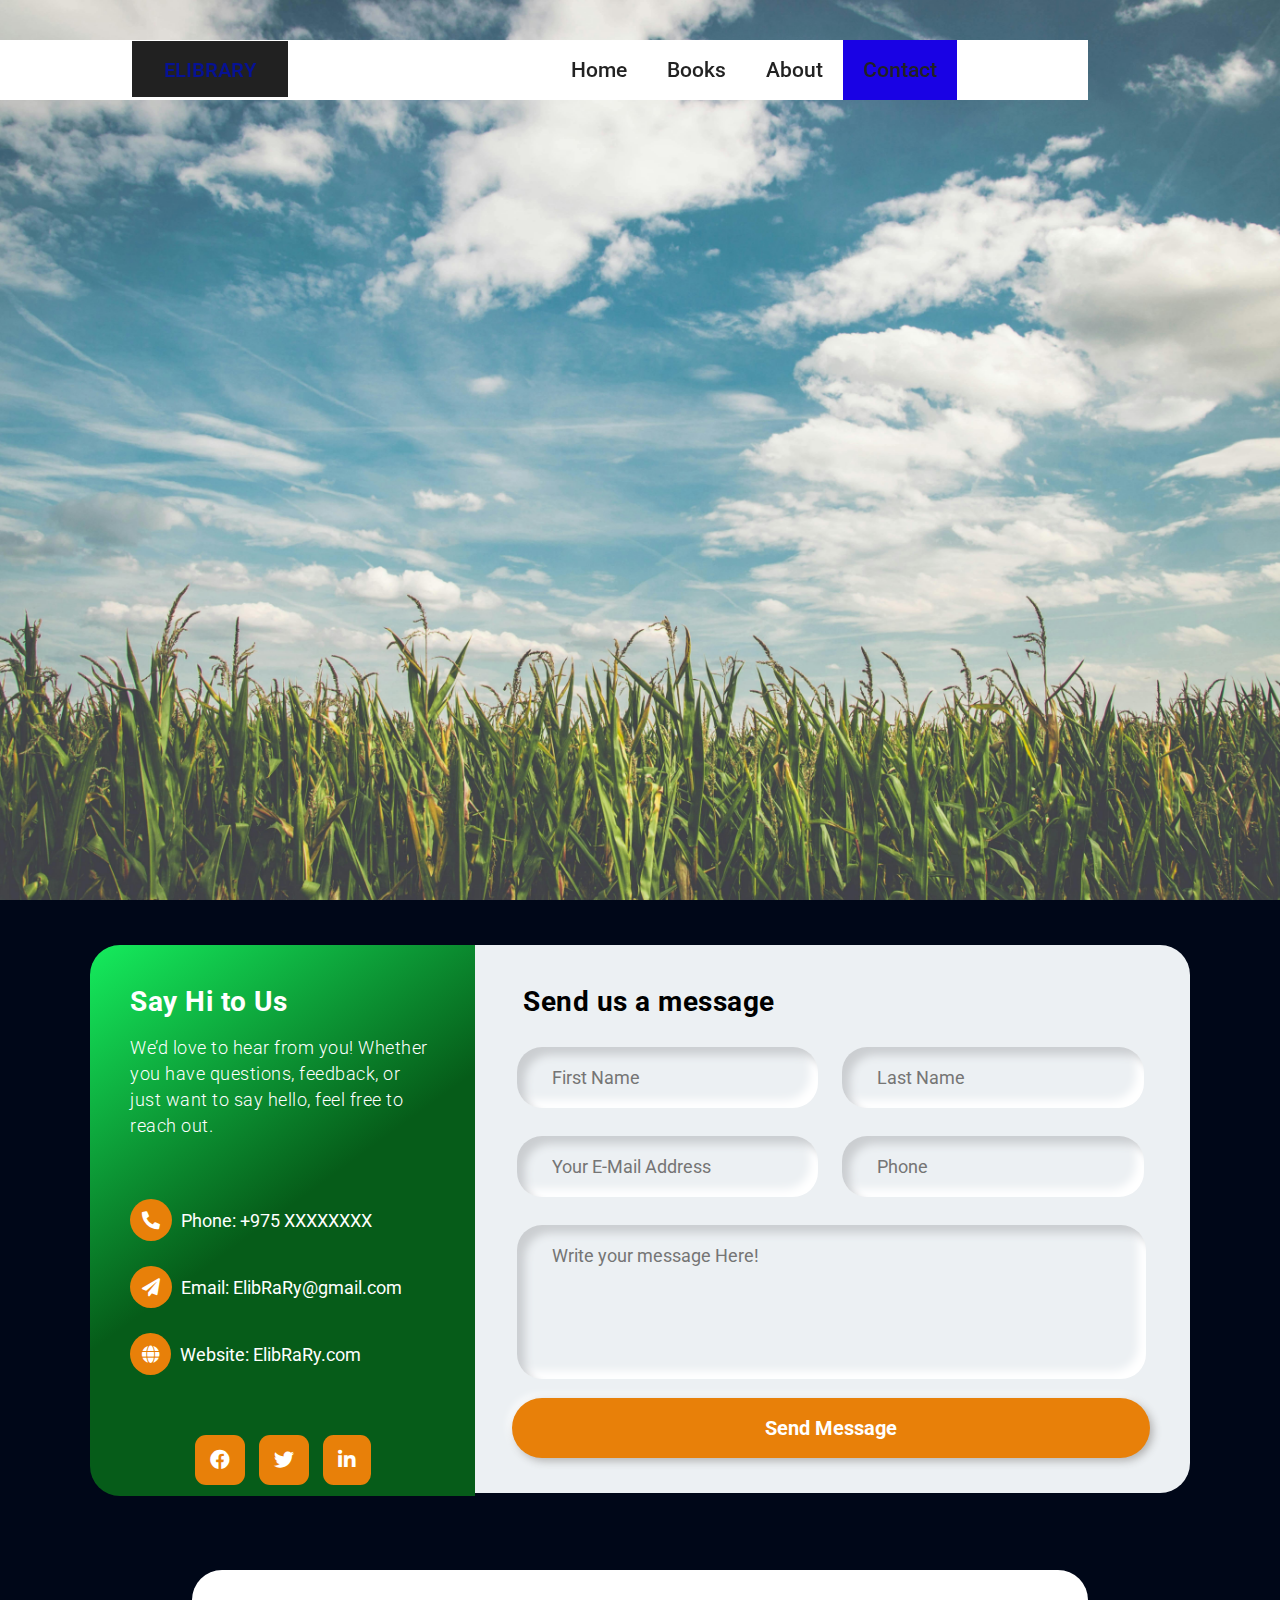
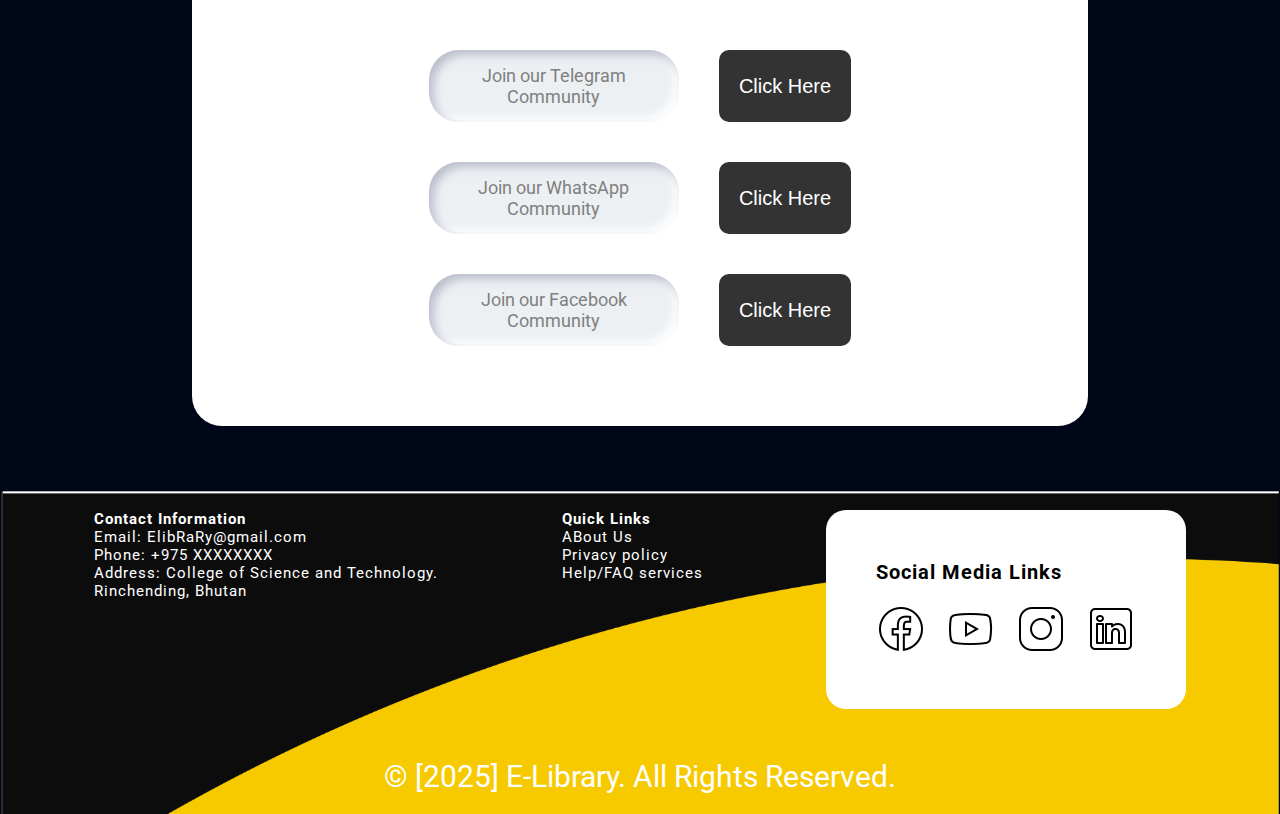
<file: contact.html>
<!DOCTYPE html>
<html lang="en">
  <head>
    <meta charset="UTF-8" />
    <meta http-equiv="X-UA-Compatible" content="IE=edge" />
    <meta name="viewport" content="width=device-width, initial-scale=1.0" />
    <title>Contact Us Page</title>
    <link
      rel="stylesheet"
      href="https://fonts.googleapis.com/css2?family=Roboto:wght@300;400;500;700&display=swap"
    />
    <link
      rel="stylesheet"
      href="https://use.fontawesome.com/releases/v5.15.4/css/all.css"
    />
    <link rel="stylesheet" href="styles.css" />
    <style>
      * {
        padding: 0;
        margin: 0;
        box-sizing: border-box;
      }
      body {
        background: #000718;
      }
      body,
      input,
      textarea,
      a {
        font-family: "Roboto", sans-serif;
      }
      .section {
        width: 100%;
        min-height: 100vh;
        background: url(image/pexels-pixabay-158827.jpg) center no-repeat;
        z-index: -1;
        background-size: cover;
        filter: brightness(100%);
      }
      #section-wrapper {
        width: 100%;
        padding: 10px;
      }
      .box-wrapper {
        position: relative;
        display: table;
        width: 1100px;
        margin: auto;
        margin-top: 35px;
        border-radius: 30px;
      }
      .info-wrap {
        width: 35%;
        height: 551px;
        padding: 40px;
        float: left;
        display: block;
        border-radius: 30px 0px 0px 30px;
        background: linear-gradient(
          144deg,
          rgb(21, 236, 93) 0%,
          rgb(6, 92, 25) 49%
        );
        color: #ffffff;
      }
      .info-title {
        text-align: left;
        font-size: 28px;
        letter-spacing: 0.5px;
      }
      .info-sub-title {
        font-size: 18px;
        font-weight: 300;
        margin-top: 17px;
        letter-spacing: 0.5px;
        line-height: 26px;
      }
      .info-details {
        list-style: none;
        margin: 60px 0px;
      }
      .info-details li {
        margin-top: 25px;
        font-size: 18px;
        color: #ffffff;
      }
      .info-details li i {
        background: #e88009;
        padding: 12px;
        border-radius: 50%;
        margin-right: 5px;
      }
      .info-details li a {
        color: #fff;
        text-decoration: none;
      }
      .info-details li a:hover {
        color: #e88009;
      }
      .social-icons {
        list-style: none;
        text-align: center;
        margin: 20px 0px;
      }
      .social-icons li {
        display: inline-block;
      }
      .social-icons li i {
        background: #e88009;
        color: #fff;
        padding: 15px;
        font-size: 20px;
        border-radius: 22%;
        margin: 0px 5px;
        cursor: pointer;
        transition: all 0.5s;
      }
      .social-icons li i:hover {
        background: #fff;
        color: #000000;
      }
      .form-wrap {
        width: 65%;
        float: right;
        padding: 40px 25px 35px 25px;
        border-radius: 0px 30px 30px 0px;
        background: #ecf0f3;
      }
      .form-title {
        text-align: left;
        margin-left: 23px;
        font-size: 28px;
        letter-spacing: 0.5px;
      }
      .form-fields {
        display: table;
        width: 100%;
        padding: 15px 5px 5px 5px;
      }
      .form-fields input,
      .form-fields textarea {
        border: none;
        outline: none;
        background: none;
        font-size: 18px;
        color: #555;
        padding: 20px 10px 20px 5px;
        width: 100%;
      }
      .form-fields textarea {
        height: 150px;
        resize: none;
      }
      .form-group {
        width: 46%;
        float: left;
        padding: 0px 30px;
        margin: 14px 12px;
        border-radius: 25px;
        box-shadow: inset 8px 8px 8px #cbced1, inset -8px -8px 8px #ffffff;
      }
      .form-fields .form-group:last-child {
        width: 96%;
      }
      .submit-button {
        width: 96%;
        height: 60px;
        margin: 0px 12px;
        border-radius: 30px;
        font-size: 20px;
        font-weight: 700;
        outline: none;
        border: none;
        cursor: pointer;
        color: #fff;
        text-align: center;
        background: #e88009;
        box-shadow: 3px 3px 8px #b1b1b1, -3px -3px 8px #ffffff;
        transition: 0.5s;
      }
      .submit-button:hover {
        background: rgb(245, 245, 245);
        color: black;
      }

      .join-group-button:hover {
        cursor: pointer;
        background: white;
        color: black;
      }

      @media only screen and (max-width: 767px) {
        .box-wrapper {
          width: 100%;
        }
        .info-wrap,
        .form-wrap {
          width: 100%;
          height: inherit;
          float: none;
        }
        .info-wrap {
          border-radius: 30px 30px 0px 0px;
        }
        .form-wrap {
          border-radius: 0px 0px 30px 30px;
        }
        .form-group {
          width: 100%;
          float: none;
          margin: 25px 0px;
        }
        .form-fields .form-group:last-child,
        .submit-button {
          width: 100%;
        }
        .submit-button {
          margin: 10px 0px;
        }
      }
      .navbar {
        width: 85%;
        position: relative;
        background: #fff;
        display: flex;
        align-items: center;
        justify-content: space-around;
        height: 60px;
        line-height: 60px;
        top: 40px;
      }

      .logo {
        font-size: 1.8em;
        font-weight: 800;
        text-decoration: none;
        letter-spacing: 2px;
        color: #1902e4;
      }

      .nav-menu {
        display: flex;
        align-items: center;
        position: relative;
        list-style: none;
      }

      .nav-menu .nav-item a {
        height: 100%;
        display: block;
        color: #222;
        padding: 0 20px;
        text-decoration: none;
        font-size: 1.3em;
        font-weight: 500;
      }

      .nav-menu .nav-item:hover a {
        color: #fff;
        background: #1902e4;
      }

      .nav-menu .nav-item a i {
        rotate: 0deg;
        display: inline-block;
        transition: 0.3s ease;
      }

      .nav-menu .nav-item:hover a i {
        rotate: -180deg;
      }

      .nav-menu .nav-item ul {
        position: absolute;
        list-style: none;
        display: block;
        padding-top: 10px;
        height: 0;
        overflow: hidden;
        transition: 0.3s ease-in;
      }

      .nav-menu .nav-item:hover ul {
        height: calc(400% + 10px);
      }

      .nav-menu .nav-item ul li a {
        display: none;
      }

      .nav-menu .nav-item:hover ul li a {
        display: block;
        background: #fff;
        color: #222;
      }

      .nav-menu .nav-item:hover ul li:hover a {
        color: #1902e4;
      }
      .footer-text-hover:hover {
        color: orange;
      }
      .quick-links-hover:hover {
        text-decoration: underline;
      }
      .footer-social-media-links-hover:hover {
        scale: 1.3;
        background-color: aqua;
        border-radius: 20px;
      }

      .btn2 {
        position: relative;
        display: inline-block;
        padding: 15px 30px;
        border: 2px solid #fefefe;
        text-transform: uppercase;
        color: #071294;
        text-decoration: none;
        font-weight: 600;
        font-size: 20px;
        transition: 0.3s;
      }

      .btn2::before {
        content: "";
        position: absolute;
        top: -2px;
        left: -2px;
        width: calc(100% + 4px);
        height: calc(100% - -2px);
        background-color: #212121;
        transition: 0.3s ease-out;
        transform: scaleY(1);
      }

      .btn2::after {
        content: "";
        position: absolute;
        top: -2px;
        left: -2px;
        width: calc(100% + 4px);
        height: calc(100% - 50px);
        background-color: #212121;
        transition: 0.3s ease-out;
        transform: scaleY(1);
      }

      .btn2:hover::before {
        transform: translateY(-25px);
        height: 0;
      }

      .btn2:hover::after {
        transform: scaleX(0);
        transition-delay: 0.15s;
      }

      .btn2:hover {
        border: 2px solid #08080a;
      }

      .btn2 span {
        position: relative;
        z-index: 3;
      }

      .button {
        text-decoration: none;
        border: none;
        background-color: transparent;
      }
    </style>
  </head>
  <body>
    <section class="section">
      <div class="navbar">
        <button class="button">
          <a href="index.html" class="btn2"
            ><span class="spn2">ElibRaRy</span></a
          >
        </button>

        <ul class="nav-menu">
          <li class="nav-item">
            <a href="home.html">Home</a>
          </li>
          <li class="nav-item"><a href="books.html">Books</a></li>
          <li class="nav-item"><a href="about.html">About</a></li>
          <li style="background-color: #1902e4" class="nav-item">
            <a href="contact.html">Contact</a>
          </li>
        </ul>
      </div>
    </section>
    <section id="section-wrapper">
      <div class="box-wrapper">
        <div class="info-wrap">
          <h2 class="info-title">Say Hi to Us</h2>
          <h3 class="info-sub-title">
            We’d love to hear from you! Whether you have questions, feedback, or
            just want to say hello, feel free to reach out.
          </h3>
          <ul class="info-details">
            <li>
              <i class="fas fa-phone-alt"></i>
              <span>Phone:</span>
              <a href="tel:+ 1235 2355 98">+975 XXXXXXXX</a>
            </li>
            <li>
              <i class="fas fa-paper-plane"></i>
              <span>Email:</span>
              <a href="mailto:ElibRaRy@yoursite.com">ElibRaRy@gmail.com</a>
            </li>
            <li>
              <i class="fas fa-globe"></i>
              <span>Website:</span> <a href="#">ElibRaRy.com</a>
            </li>
          </ul>
          <ul class="social-icons">
            <li>
              <a href="#"><i class="fab fa-facebook"></i></a>
            </li>
            <li>
              <a href="#"><i class="fab fa-twitter"></i></a>
            </li>
            <li>
              <a href="#"><i class="fab fa-linkedin-in"></i></a>
            </li>
          </ul>
        </div>
        <div class="form-wrap">
          <form action="#" method="POST">
            <h2 class="form-title">Send us a message</h2>
            <div class="form-fields">
              <div class="form-group">
                <input type="text" class="fname" placeholder="First Name" />
              </div>
              <div class="form-group">
                <input type="text" class="lname" placeholder="Last Name" />
              </div>
              <div class="form-group">
                <input
                  type="email"
                  class="email"
                  placeholder="Your E-Mail Address"
                />
              </div>
              <div class="form-group">
                <input type="number" class="phone" placeholder="Phone" />
              </div>
              <div class="form-group">
                <textarea
                  name="message"
                  id=""
                  placeholder="Write your message Here!"
                ></textarea>
              </div>
            </div>
            <input type="submit" value="Send Message" class="submit-button" />
          </form>
        </div>
      </div>
    </section>
    <div
      style="
        display: block;
        background-color: white;
        border-radius: 30px;
        margin: 5vw 15vw;
        padding: 40px;
      "
    >
      <div
        style="
          display: flex;
          justify-content: center;
          gap: 20px;
          margin: 40px 0;
        "
      >
        <p
          style="
            width: 250px;
            padding: 15px;
            text-align: center;
            font-size: 18px;
            color: gray;
            border-radius: 30px;
            background: #ecf0f3;
            box-shadow: inset 5px 5px 10px #babecc, inset -5px -5px 10px #ffffff;
          "
        >
          Join our Telegram Community
        </p>
        <button
          class="btn"
          style="
            padding: 20px;
            border-radius: 50px;
            font-size: 20px;
            border: none;
            background-color: #e88009;
          "
        >
          Click Here
        </button>
      </div>
      <div
        style="
          display: flex;
          justify-content: center;
          gap: 20px;
          margin: 40px 0;
        "
      >
        <p
          style="
            width: 250px;
            padding: 15px;
            text-align: center;
            font-size: 18px;
            color: gray;
            border-radius: 30px;
            background: #ecf0f3;
            box-shadow: inset 5px 5px 10px #babecc, inset -5px -5px 10px #ffffff;
          "
        >
          Join our WhatsApp Community
        </p>
        <button
          class="btn"
          style="
            padding: 20px;
            border-radius: 50px;
            font-size: 20px;
            border: none;
            background-color: #e88009;
          "
        >
          Click Here
        </button>
      </div>
      <div
        style="
          display: flex;
          justify-content: center;
          gap: 20px;
          margin: 40px 0;
        "
      >
        <p
          style="
            width: 250px;
            padding: 15px;
            text-align: center;
            font-size: 18px;
            color: gray;
            border-radius: 30px;
            background: #ecf0f3; /* Light background */
            box-shadow: inset 5px 5px 10px #babecc, inset -5px -5px 10px #ffffff;
          "
        >
          Join our Facebook Community
        </p>
        <button
          class="btn"
          style="
            padding: 20px;
            border-radius: 50px;
            font-size: 20px;
            border: none;
            background-color: #e88009;
          "
        >
          Click Here
        </button>
      </div>
    </div>
    <div
      style="
        width: 100%;
        height: fit-content;
        background: url(image/footer.png);
        color: white;
        font-size: 20px;
        padding: 20px;
        display: flex;
        justify-content: space-evenly;
        flex-wrap: wrap;
        gap: 50px;
        background-size: cover;
        background-repeat: no-repeat;
      "
    >
      <section style="font-size: 15px; letter-spacing: 1px">
        <b>Contact Information</b>
        <p>Email: <span class="footer-text-hover">ElibRaRy@gmail.com</span></p>
        <p>Phone: <span class="footer-text-hover">+975 XXXXXXXX</span></p>
        <p>
          Address:
          <span class="footer-text-hover"
            >College of Science and Technology. <br />
            Rinchending, Bhutan</span
          >
        </p>
      </section>
      <section style="font-size: 15px; letter-spacing: 1px">
        <b> Quick Links</b>
        <p class="quick-links-hover">ABout Us</p>
        <p class="quick-links-hover">Privacy policy</p>
        <p class="quick-links-hover">Help/FAQ services</p>
      </section>
      <section
        style="
          font-size: 20px;
          letter-spacing: 1px;
          background-color: white;
          color: black;
          width: fit-content;
          height: fit-content;
          display: block;
          padding: 50px;
          border-radius: 20px;
        "
      >
        <b>Social Media Links</b>
        <div style="display: flex; gap: 20px; margin-top: 20px">
          <a href="" class="footer-social-media-links-hover"
            ><img src="image/facebook.png" alt=""
          /></a>
          <a href="" class="footer-social-media-links-hover"
            ><img src="image/youtube.png" alt=""
          /></a>
          <a href="" class="footer-social-media-links-hover"
            ><img src="image/instagram.png" alt=""
          /></a>
          <a href="" class="footer-social-media-links-hover"
            ><img src="image/linkedin.png" alt=""
          /></a>
        </div>
      </section>
      <div style="margin: 0; display: flex; justify-content: center">
        <p style="font-size: 30px">© [2025] E-Library. All Rights Reserved.</p>
      </div>
    </div>
  </body>
</html>
</file>
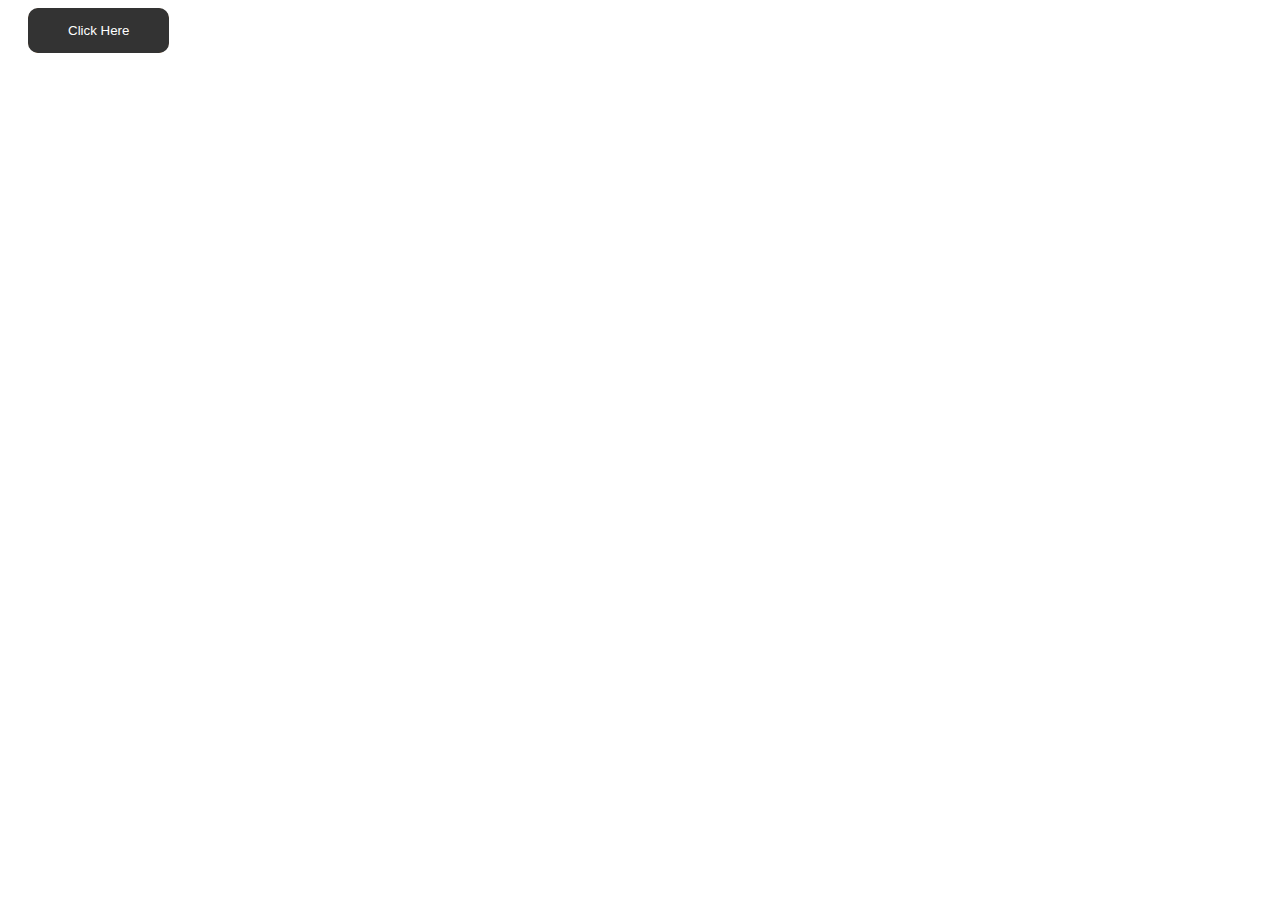
<file: GlowingButton.html>
<!DOCTYPE html>
<html lang="en">
<head>
  <meta charset="UTF-8">
  <meta name="viewport" content="width=device-width, initial-scale=1.0">
  <title>Glowing Button</title>
  <link rel="stylesheet" href="styles.css">
</head>
<body>
  <button class="btn">Click Here</button>
  
</body>
</html>
</file>
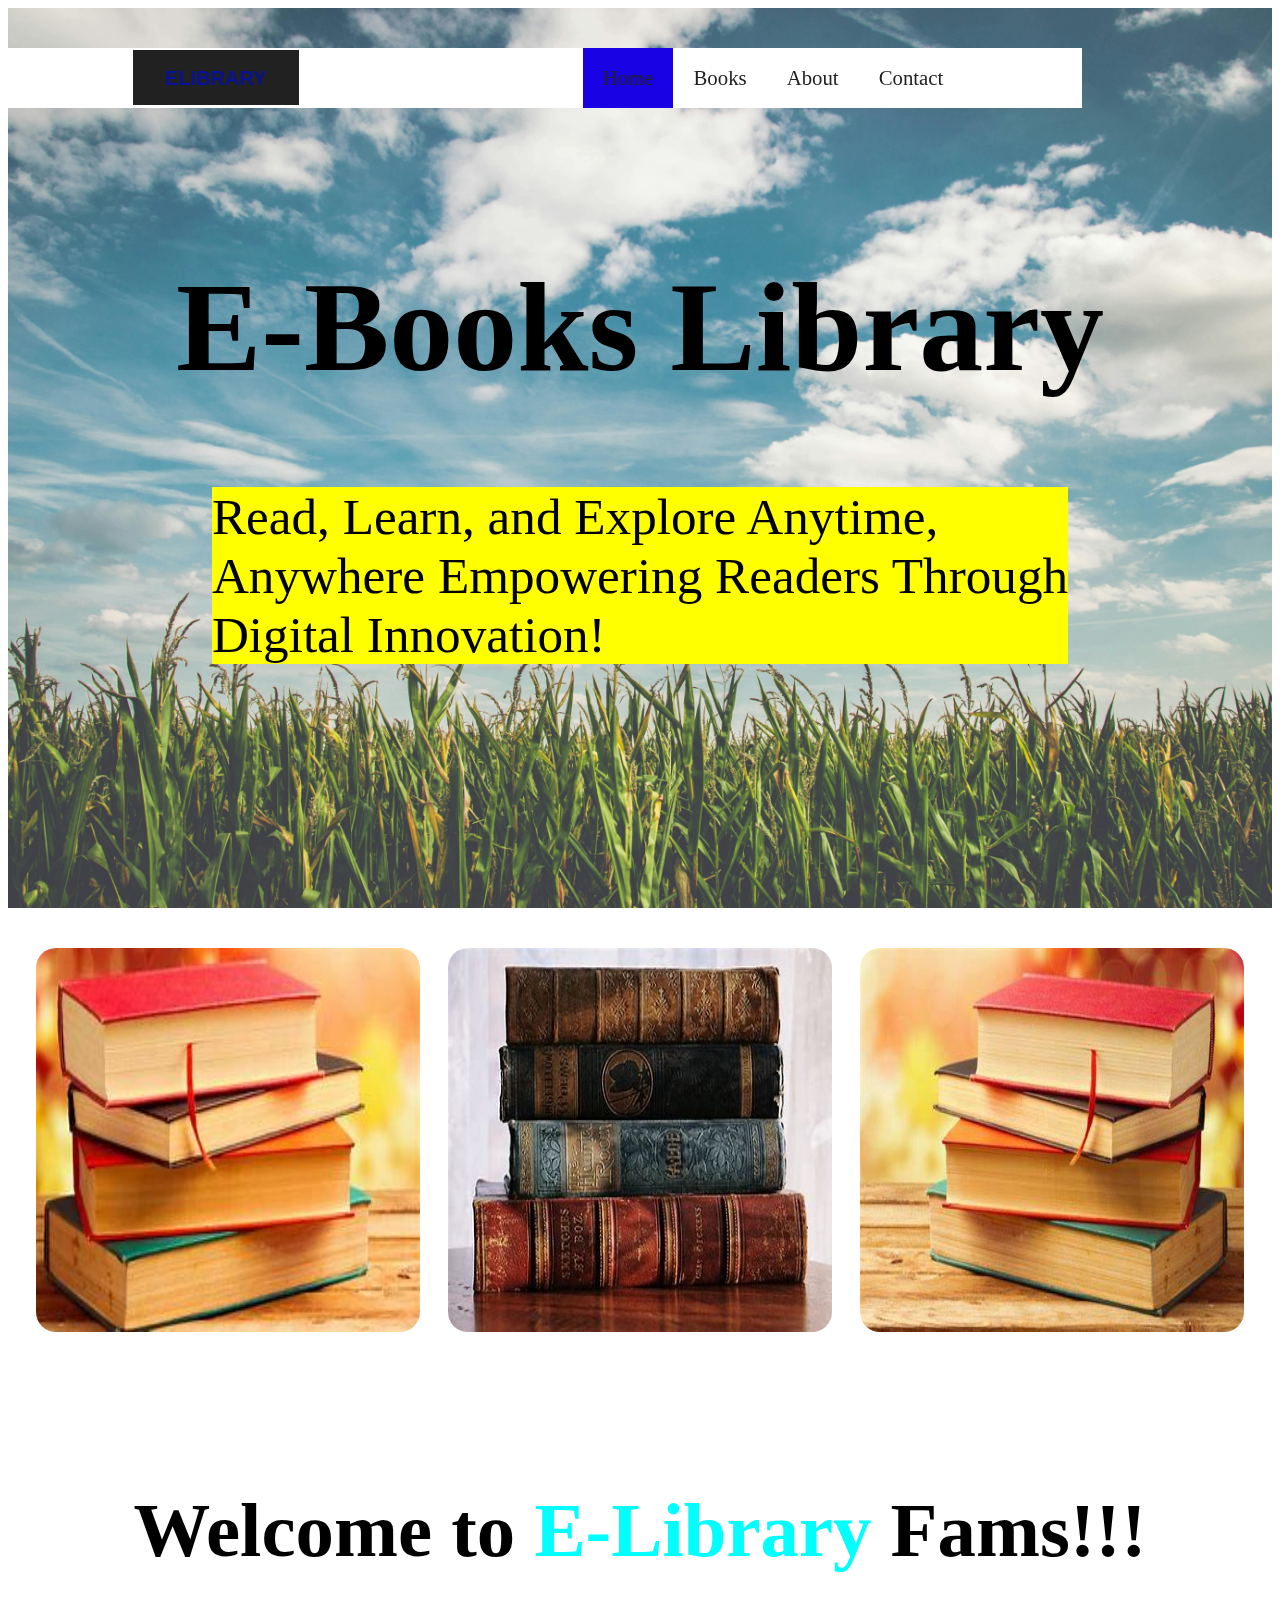
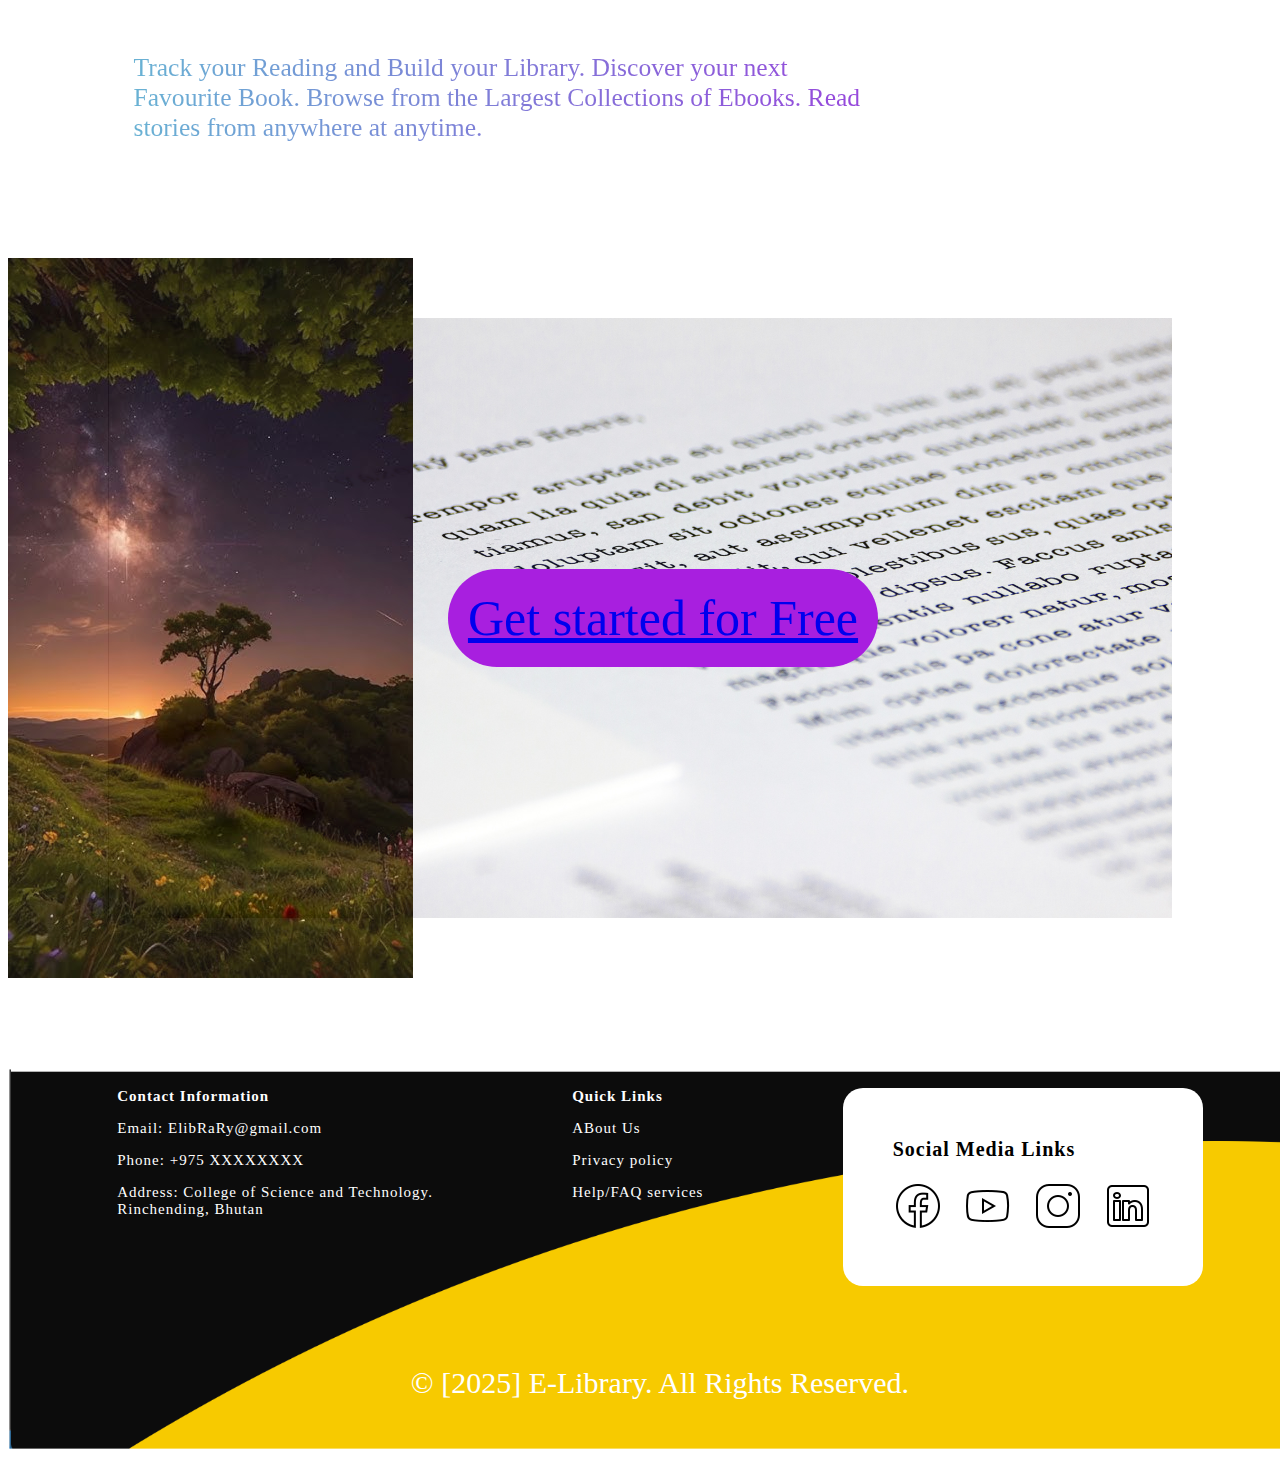
<file: home.html>
<!DOCTYPE html>
<html lang="en">
  <head>
    <meta charset="UTF-8" />
    <meta name="viewport" content="width=device-width, initial-scale=1.0" />
    <title>home page</title>
    <style>
      body {
        justify-content: center;
      }

      .section {
        width: 100%;
        min-height: 100vh;
        background: url(image/pexels-pixabay-158827.jpg) center no-repeat;
        z-index: -1;
        background-size: cover;
        filter: brightness(100%);
      }

      .navbar {
        width: 85%;
        position: relative;
        background: #fff;
        display: flex;
        align-items: center;
        justify-content: space-around;
        height: 60px;
        line-height: 60px;
        top: 40px;
      }

      .logo {
        font-size: 1.8em;
        font-weight: 800;
        text-decoration: none;
        letter-spacing: 2px;
        color: #1902e4;
      }

      .nav-menu {
        display: flex;
        align-items: center;
        position: relative;
        list-style: none;
      }

      .nav-menu .nav-item a {
        height: 100%;
        display: block;
        color: #222;
        padding: 0 20px;
        text-decoration: none;
        font-size: 1.3em;
        font-weight: 500;
      }

      .nav-menu .nav-item:hover a {
        color: #fff;
        background: #1902e4;
      }

      .nav-menu .nav-item a i {
        rotate: 0deg;
        display: inline-block;
        transition: 0.3s ease;
      }

      .nav-menu .nav-item:hover a i {
        rotate: -180deg;
      }

      .nav-menu .nav-item ul {
        position: absolute;
        list-style: none;
        display: block;
        padding-top: 10px;
        height: 0;
        overflow: hidden;
        transition: 0.3s ease-in;
      }

      .nav-menu .nav-item:hover ul {
        height: calc(400% + 10px);
      }

      .nav-menu .nav-item ul li a {
        display: none;
      }

      .nav-menu .nav-item:hover ul li a {
        display: block;
        background: #fff;
        color: #222;
      }

      .nav-menu .nav-item:hover ul li:hover a {
        color: #1902e4;
      }
      .footer-text-hover:hover {
        color: orange;
      }
      .quick-links-hover:hover {
        text-decoration: underline;
      }
      .footer-social-media-links-hover:hover {
        scale: 1.3;
        background-color: aqua;
        border-radius: 20px;
      }
      .btn2 {
        position: relative;
        display: inline-block;
        padding: 15px 30px;
        border: 2px solid #fefefe;
        text-transform: uppercase;
        color: #071294;
        text-decoration: none;
        font-weight: 600;
        font-size: 20px;
        transition: 0.3s;
      }

      .btn2::before {
        content: "";
        position: absolute;
        top: -2px;
        left: -2px;
        width: calc(100% + 4px);
        height: calc(100% - -2px);
        background-color: #212121;
        transition: 0.3s ease-out;
        transform: scaleY(1);
      }

      .btn2::after {
        content: "";
        position: absolute;
        top: -2px;
        left: -2px;
        width: calc(100% + 4px);
        height: calc(100% - 50px);
        background-color: #212121;
        transition: 0.3s ease-out;
        transform: scaleY(1);
      }

      .btn2:hover::before {
        transform: translateY(-25px);
        height: 0;
      }

      .btn2:hover::after {
        transform: scaleX(0);
        transition-delay: 0.15s;
      }

      .btn2:hover {
        border: 2px solid #08080a;
      }

      .btn2 span {
        position: relative;
        z-index: 3;
      }

      .button {
        text-decoration: none;
        border: none;
        background-color: transparent;
      }
    </style>
  </head>
  <body>
    <section class="section">
      <div class="navbar">
        <button class="button">
          <a href="index.html" class="btn2"
            ><span class="spn2">ElibRaRy</span></a
          >
        </button>

        <ul class="nav-menu">
          <li style="background-color: #1902e4" class="nav-item">
            <a href="home.html">Home</a>
          </li>
          <li class="nav-item"><a href="books.html">Books</a></li>
          <li class="nav-item"><a href="about.html">About</a></li>
          <li class="nav-item"><a href="contact.html">Contact</a></li>
        </ul>
      </div>

      <div
        style="
          margin-top: 100px;
          display: flex;
          justify-content: center;
          align-items: center;
          font-size: 5vw;
        "
      >
        <h1>E-Books Library</h1>
      </div>
      <div
        style="
          display: flex;
          justify-content: center;
          align-items: center;
          font-size: 4vw;
        "
      >
        <mark
          >Read, Learn, and Explore Anytime, <br />Anywhere Empowering Readers
          Through <br />
          Digital Innovation!</mark
        >
      </div>
    </section>
    <div
      style="
        display: flex;
        justify-content: space-evenly;
        margin-top: 40px;
        flex-wrap: wrap;
      "
    >
      <div>
        <img
          src="image/book123.jpg"
          alt=""
          style="width: 30vw; height: 30vw; border-radius: 20px"
        />
      </div>
      <div>
        <img
          src="image/book456.jpg"
          alt=""
          style="width: 30vw; height: 30vw; border-radius: 20px"
        />
      </div>
      <div>
        <img
          src="image/book789.jpg"
          alt=""
          style="width: 30vw; height: 30vw; border-radius: 20px"
        />
      </div>
    </div>
    <div>
      <div
        style="
          margin-top: 100px;
          display: grid;
          justify-content: center;
          align-items: center;
        "
      >
        <h1 style="font-size: 6vw">
          Welcome to <span style="color: aqua">E-Library</span> Fams!!!
        </h1>
        <p
          style="
            font-size: 2vw;
            background: linear-gradient(to right, hsl(199, 55%, 62%), #a81fdf);
            -webkit-background-clip: text;
            -webkit-text-fill-color: transparent;
          "
        >
          Track your Reading and Build your Library. Discover your next <br />
          Favourite Book. Browse from the Largest Collections of Ebooks. Read
          <br />
          stories from anywhere at anytime.
        </p>
      </div>
    </div>
    <div
      style="
        background-image: url(image/Lib2.png);
        width: 100%;
        height: 100vh;
        background-repeat: no-repeat;
        background-position: center;
        display: flex;
      "
    >
      <div
        style="
          background-image: url(image/oar2.jpg);
          background-size: contain;
          width: 405px;
          height: 100vh;
          background-repeat: no-repeat;
          background-position: center;
          opacity: 0.95;
        "
      ></div>
      <div
        style="
          width: 500px;
          height: 100vh;
          display: flex;
          justify-content: center;
          align-items: center;
        "
      >
        <a
          href="books.html"
          style="
            width: fit-content;
            height: fit-content;
            display: flex;
            justify-content: center;
            align-items: center;
            font-size: 50px;
            padding: 20px;
            background-color: #a81fdf;
            border-radius: 50px;
          "
          >Get started for Free</a
        >
      </div>
    </div>
    <div
      style="
        width: 100%;
        height: fit-content;
        background: url(image/footer.png);
        color: white;
        font-size: 20px;
        padding: 20px;
        display: flex;
        justify-content: space-evenly;
        flex-wrap: wrap;
        gap: 50px;
        background-size: cover;
        background-repeat: no-repeat;
      "
    >
      <section style="font-size: 15px; letter-spacing: 1px">
        <b>Contact Information</b>
        <p>Email: <span class="footer-text-hover">ElibRaRy@gmail.com</span></p>
        <p>Phone: <span class="footer-text-hover">+975 XXXXXXXX</span></p>
        <p>
          Address:
          <span class="footer-text-hover"
            >College of Science and Technology. <br />
            Rinchending, Bhutan</span
          >
        </p>
      </section>
      <section style="font-size: 15px; letter-spacing: 1px">
        <b> Quick Links</b>
        <p class="quick-links-hover">ABout Us</p>
        <p class="quick-links-hover">Privacy policy</p>
        <p class="quick-links-hover">Help/FAQ services</p>
      </section>
      <section
        style="
          font-size: 20px;
          letter-spacing: 1px;
          background-color: white;
          color: black;
          width: fit-content;
          height: fit-content;
          display: block;
          padding: 50px;
          border-radius: 20px;
        "
      >
        <b>Social Media Links</b>
        <div style="display: flex; gap: 20px; margin-top: 20px">
          <a href="" class="footer-social-media-links-hover"
            ><img src="image/facebook.png" alt=""
          /></a>
          <a href="" class="footer-social-media-links-hover"
            ><img src="image/youtube.png" alt=""
          /></a>
          <a href="" class="footer-social-media-links-hover"
            ><img src="image/instagram.png" alt=""
          /></a>
          <a href="" class="footer-social-media-links-hover"
            ><img src="image/linkedin.png" alt=""
          /></a>
        </div>
      </section>
      <div style="margin: 0; display: flex; justify-content: center">
        <p style="font-size: 30px">© [2025] E-Library. All Rights Reserved.</p>
      </div>
    </div>
  </body>
</html>
</file>
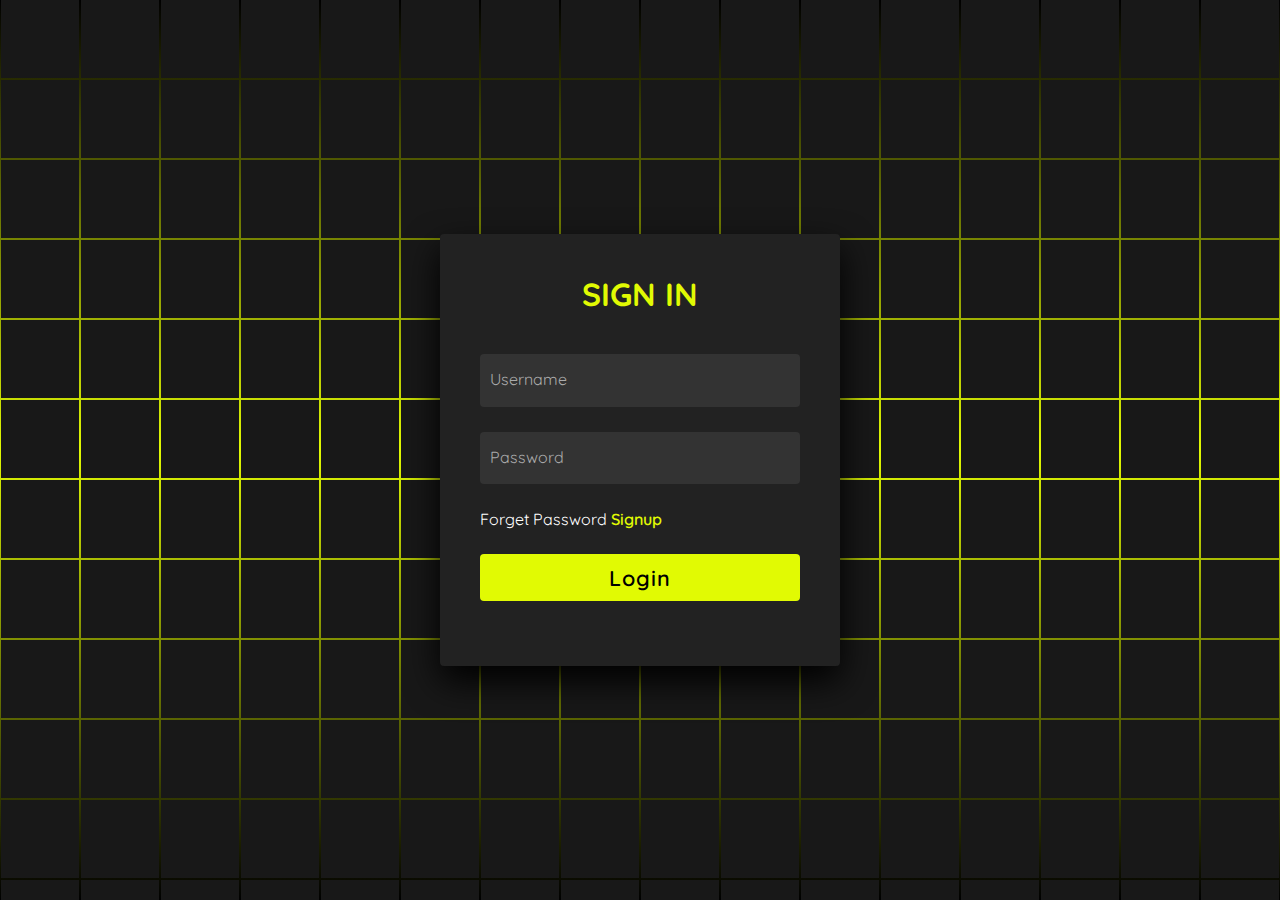
<file: Login.html>
<!DOCTYPE html>
<html lang="en">
  <head>
    <meta charset="UTF-8" />
    <meta name="viewport" content="width=device-width, initial-scale=1.0" />
    <title>Grid Login Form</title>
    <link rel="stylesheet" href="LoginStyles.css" />
  </head>
  <body>
    <section>
      <span></span>
      <span></span>
      <span></span>
      <span></span>
      <span></span>
      <span></span>
      <span></span>
      <span></span>
      <span></span>
      <span></span>
      <span></span>
      <span></span>
      <span></span>
      <span></span>
      <span></span>
      <span></span>
      <span></span>
      <span></span>
      <span></span>
      <span></span>
      <span></span>
      <span></span>
      <span></span>
      <span></span>
      <span></span>
      <span></span>
      <span></span>
      <span></span>
      <span></span>
      <span></span>
      <span></span>
      <span></span>
      <span></span>
      <span></span>
      <span></span>
      <span></span>
      <span></span>
      <span></span>
      <span></span>
      <span></span>
      <span></span>
      <span></span>
      <span></span>
      <span></span>
      <span></span>
      <span></span>
      <span></span>
      <span></span>
      <span></span>
      <span></span>
      <span></span>
      <span></span>
      <span></span>
      <span></span>
      <span></span>
      <span></span>
      <span></span>
      <span></span>
      <span></span>
      <span></span>
      <span></span>
      <span></span>
      <span></span>
      <span></span>
      <span></span>
      <span></span>
      <span></span>
      <span></span>
      <span></span>
      <span></span>
      <span></span>
      <span></span>
      <span></span>
      <span></span>
      <span></span>
      <span></span>
      <span></span>
      <span></span>
      <span></span>
      <span></span>
      <span></span>
      <span></span>
      <span></span>
      <span></span>
      <span></span>
      <span></span>
      <span></span>
      <span></span>
      <span></span>
      <span></span>
      <span></span>
      <span></span>
      <span></span>
      <span></span>
      <span></span>
      <span></span>
      <span></span>
      <span></span>
      <span></span>
      <span></span>
      <span></span>
      <span></span>
      <span></span>
      <span></span>
      <span></span>
      <span></span>
      <span></span>
      <span></span>
      <span></span>
      <span></span>
      <span></span>
      <span></span>
      <span></span>
      <span></span>
      <span></span>
      <span></span>
      <span></span>
      <span></span>
      <span></span>
      <span></span>
      <span></span>
      <span></span>
      <span></span>
      <span></span>
      <span></span>
      <span></span>
      <span></span>
      <span></span>
      <span></span>
      <span></span>
      <span></span>
      <span></span>
      <span></span>
      <span></span>
      <span></span>
      <span></span>
      <span></span>
      <span></span>
      <span></span>
      <span></span>
      <span></span>
      <span></span>
      <span></span>
      <span></span>
      <span></span>
      <span></span>
      <span></span>
      <span></span>
      <span></span>
      <span></span>
      <span></span>
      <span></span>
      <span></span>
      <span></span>
      <span></span>
      <span></span>
      <span></span>
      <span></span>
      <span></span>
      <span></span>
      <span></span>
      <span></span>
      <span></span>
      <span></span>
      <span></span>
      <span></span>
      <span></span>
      <span></span>
      <span></span>
      <span></span>
      <span></span>
      <span></span>
      <span></span>
      <span></span>
      <span></span>
      <span></span>
      <span></span>
      <span></span>
      <span></span>
      <span></span>
      <span></span>
      <span></span>
      <span></span>
      <span></span>
      <span></span>
      <span></span>
      <span></span>
      <span></span>
      <span></span>
      <span></span>
      <span></span>
      <span></span>
      <span></span>
      <span></span>
      <span></span>
      <span></span>
      <span></span>
      <span></span>
      <span></span>
      <span></span>
      <span></span>
      <span></span>
      <span></span>
      <span></span>
      <span></span>
      <span></span>
      <span></span>
      <span></span>
      <span></span>
      <span></span>
      <span></span>
      <span></span>
      <span></span>
      <span></span>
      <span></span>
      <span></span>
      <span></span>
      <span></span>
      <span></span>
      <span></span>
      <span></span>
      <span></span>
      <span></span>
      <span></span>
      <span></span>
      <span></span>
      <span></span>
      <span></span>
      <span></span>
      <span></span>
      <span></span>
      <span></span>
      <span></span>
      <span></span>
      <span></span>
      <span></span>
      <span></span>
      <span></span>
      <span></span>
      <span></span>
      <span></span>
      <span></span>
      <span></span>
      <span></span>
      <span></span>
      <span></span>
      <span></span>
      <span></span>
      <span></span>
      <span></span>
      <span></span>
      <span></span>
      <span></span>
      <span></span>
      <span></span>
      <span></span>
      <span></span>
      <span></span>
      <span></span>
      <span></span>

      <div class="signin">
        <div class="content">
          <h2>Sign In</h2>
          <div class="form">
            <div class="inputBox">
              <input type="text" required id="Username" />
              <i>Username</i>
            </div>
            <div class="inputBox">
              <input type="password" required id="password" />
              <i>Password</i>
            </div>
            <div class="links">
              <a href="#">Forget Password</a>
              <a href="#">Signup</a>
            </div>
            <div class="inputBox">
              <input type="submit" value="Login" onclick="login()" />
            </div>
            <div>
              <p id="error-message" class="error" style="color: red"></p>
            </div>
          </div>
        </div>
      </div>
    </section>
    <script>
      function login() {
        const email = document.getElementById("Username").value;
        const password = document.getElementById("password").value;
        const errorMessage = document.getElementById("error-message");

        if (!email || !password) {
          errorMessage.textContent = "Please fill in both fields.";
          return;
        }

        //if (email === "test@example.com" && password === "password123") {
        window.location.href = "home.html";
        //} else {
        // errorMessage.textContent = "Invalid email or password.";
      }
      // }
    </script>
  </body>
</html>
</file>
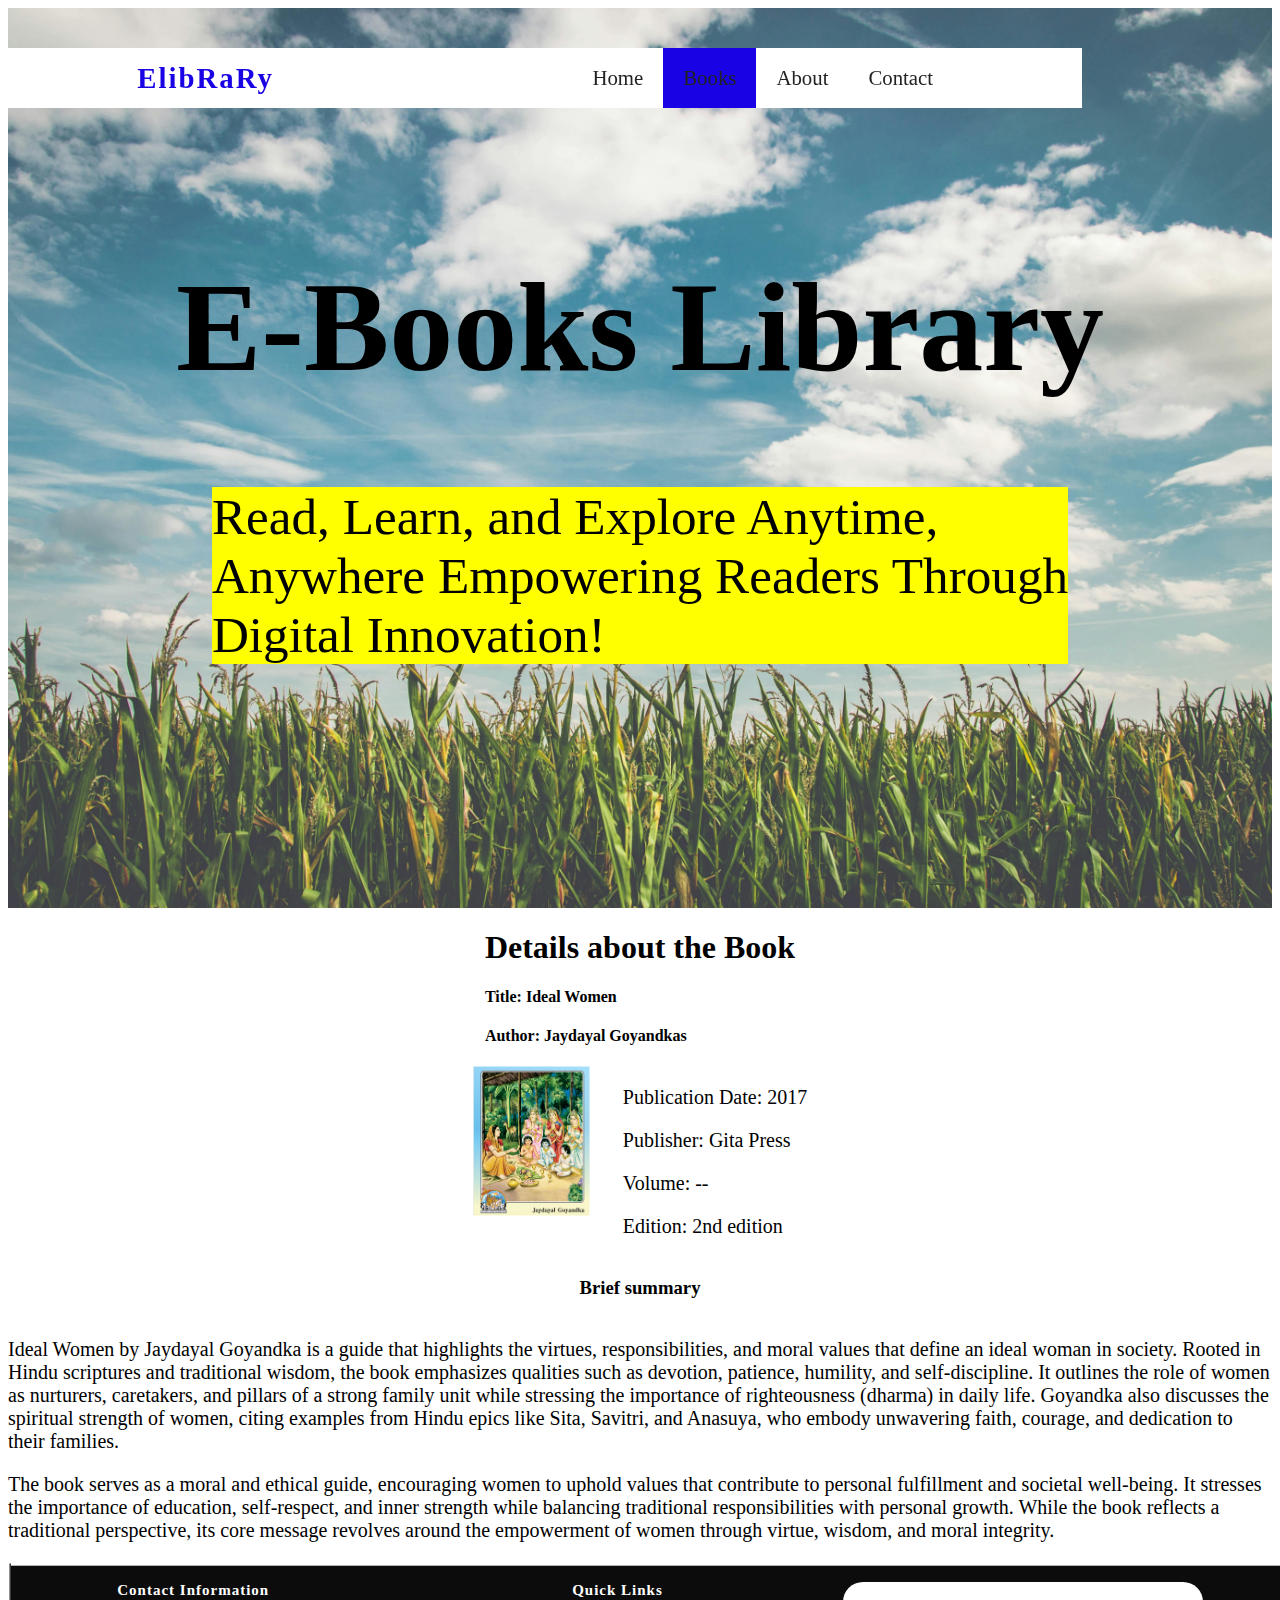
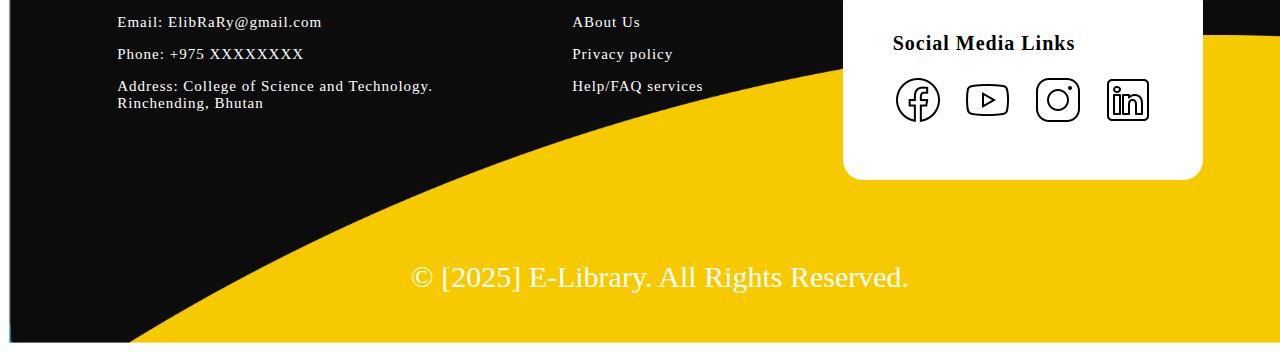
<file: viewDetail_IdealWomen.html>
<!DOCTYPE html>
<html lang="en">
  <head>
    <meta charset="UTF-8" />
    <meta name="viewport" content="width=device-width, initial-scale=1.0" />
    <title>view details</title>
    <style>
      .section {
        width: 100%;
        min-height: 100vh;
        background: url(image/pexels-pixabay-158827.jpg) center no-repeat;
        z-index: -1;
        background-size: cover;
        filter: brightness(100%);
      }

      .navbar {
        width: 85%;
        position: relative;
        background: #fff;
        display: flex;
        align-items: center;
        justify-content: space-around;
        height: 60px;
        line-height: 60px;
        top: 40px;
      }

      .logo {
        font-size: 1.8em;
        font-weight: 800;
        text-decoration: none;
        letter-spacing: 2px;
        color: #1902e4;
      }

      .nav-menu {
        display: flex;
        align-items: center;
        position: relative;
        list-style: none;
      }

      .nav-menu .nav-item a {
        height: 100%;
        display: block;
        color: #222;
        padding: 0 20px;
        text-decoration: none;
        font-size: 1.3em;
        font-weight: 500;
      }

      .nav-menu .nav-item:hover a {
        color: #fff;
        background: #1902e4;
      }

      .nav-menu .nav-item a i {
        rotate: 0deg;
        display: inline-block;
        transition: 0.3s ease;
      }

      .nav-menu .nav-item:hover a i {
        rotate: -180deg;
      }

      .nav-menu .nav-item ul {
        position: absolute;
        list-style: none;
        display: block;
        padding-top: 10px;
        height: 0;
        overflow: hidden;
        transition: 0.3s ease-in;
      }

      .nav-menu .nav-item:hover ul {
        height: calc(400% + 10px);
      }

      .nav-menu .nav-item ul li a {
        display: none;
      }

      .nav-menu .nav-item:hover ul li a {
        display: block;
        background: #fff;
        color: #222;
      }

      .nav-menu .nav-item:hover ul li:hover a {
        color: #1902e4;
      }
      .footer-text-hover:hover {
        color: orange;
      }
      .quick-links-hover:hover {
        text-decoration: underline;
      }
      .footer-social-media-links-hover:hover {
        scale: 1.3;
        background-color: aqua;
        border-radius: 20px;
      }
    </style>
  </head>
  <body>
    <section class="section">
      <div class="navbar">
        <a href="#" class="logo">ElibRaRy</a>

        <ul class="nav-menu">
          <li class="nav-item">
            <a href="home.html">Home</a>
          </li>
          <li style="background-color: #1902e4" class="nav-item">
            <a href="books.html">Books</a>
          </li>
          <li class="nav-item"><a href="about.html">About</a></li>
          <li class="nav-item"><a href="contact.html">Contact</a></li>
        </ul>
      </div>

      <div
        style="
          margin-top: 100px;
          display: flex;
          justify-content: center;
          align-items: center;
          font-size: 5vw;
        "
      >
        <h1>E-Books Library</h1>
      </div>
      <div
        style="
          display: flex;
          justify-content: center;
          align-items: center;
          font-size: 4vw;
        "
      >
        <mark
          >Read, Learn, and Explore Anytime, <br />Anywhere Empowering Readers
          Through <br />
          Digital Innovation!</mark
        >
      </div>
    </section>
    <div style="display: flex; justify-content: center">
      <div>
        <h1>Details about the Book</h1>
        <h4>Title: Ideal Women</h4>
        <h4>Author: Jaydayal Goyandkas</h4>
      </div>
    </div>
    <div style="display: flex; justify-content: center">
      <div
        style="
          background: url(image/IdealWomen.png);
          width: 150px;
          height: 150px;
          background-size: contain;
          background-repeat: no-repeat;
        "
      ></div>
      <div style="font-size: 20px">
        <p>Publication Date: 2017</p>
        <p>Publisher: Gita Press</p>
        <p>Volume: --</p>
        <p>Edition: 2nd edition</p>
      </div>
    </div>
    <div>
      <div style="display: flex; justify-content: center">
        <h3>Brief summary</h3>
      </div>
      <p style="font-size: 20px">
        Ideal Women by Jaydayal Goyandka is a guide that highlights the virtues,
        responsibilities, and moral values that define an ideal woman in
        society. Rooted in Hindu scriptures and traditional wisdom, the book
        emphasizes qualities such as devotion, patience, humility, and
        self-discipline. It outlines the role of women as nurturers, caretakers,
        and pillars of a strong family unit while stressing the importance of
        righteousness (dharma) in daily life. Goyandka also discusses the
        spiritual strength of women, citing examples from Hindu epics like Sita,
        Savitri, and Anasuya, who embody unwavering faith, courage, and
        dedication to their families.
      </p>
      <p style="font-size: 20px">
        The book serves as a moral and ethical guide, encouraging women to
        uphold values that contribute to personal fulfillment and societal
        well-being. It stresses the importance of education, self-respect, and
        inner strength while balancing traditional responsibilities with
        personal growth. While the book reflects a traditional perspective, its
        core message revolves around the empowerment of women through virtue,
        wisdom, and moral integrity.
      </p>
    </div>
    <div
      style="
        width: 100%;
        height: fit-content;
        background: url(image/footer.png);
        color: white;
        font-size: 20px;
        padding: 20px;
        display: flex;
        justify-content: space-evenly;
        flex-wrap: wrap;
        gap: 50px;
        background-size: cover;
        background-repeat: no-repeat;
      "
    >
      <section style="font-size: 15px; letter-spacing: 1px">
        <b>Contact Information</b>
        <p>Email: <span class="footer-text-hover">ElibRaRy@gmail.com</span></p>
        <p>Phone: <span class="footer-text-hover">+975 XXXXXXXX</span></p>
        <p>
          Address:
          <span class="footer-text-hover"
            >College of Science and Technology. <br />
            Rinchending, Bhutan</span
          >
        </p>
      </section>
      <section style="font-size: 15px; letter-spacing: 1px">
        <b> Quick Links</b>
        <p class="quick-links-hover">ABout Us</p>
        <p class="quick-links-hover">Privacy policy</p>
        <p class="quick-links-hover">Help/FAQ services</p>
      </section>
      <section
        style="
          font-size: 20px;
          letter-spacing: 1px;
          background-color: white;
          color: black;
          width: fit-content;
          height: fit-content;
          display: block;
          padding: 50px;
          border-radius: 20px;
        "
      >
        <b>Social Media Links</b>
        <div style="display: flex; gap: 20px; margin-top: 20px">
          <a href="" class="footer-social-media-links-hover"
            ><img src="image/facebook.png" alt=""
          /></a>
          <a href="" class="footer-social-media-links-hover"
            ><img src="image/youtube.png" alt=""
          /></a>
          <a href="" class="footer-social-media-links-hover"
            ><img src="image/instagram.png" alt=""
          /></a>
          <a href="" class="footer-social-media-links-hover"
            ><img src="image/linkedin.png" alt=""
          /></a>
        </div>
      </section>
      <div style="margin: 0; display: flex; justify-content: center">
        <p style="font-size: 30px">© [2025] E-Library. All Rights Reserved.</p>
      </div>
    </div>
  </body>
</html>
</file>
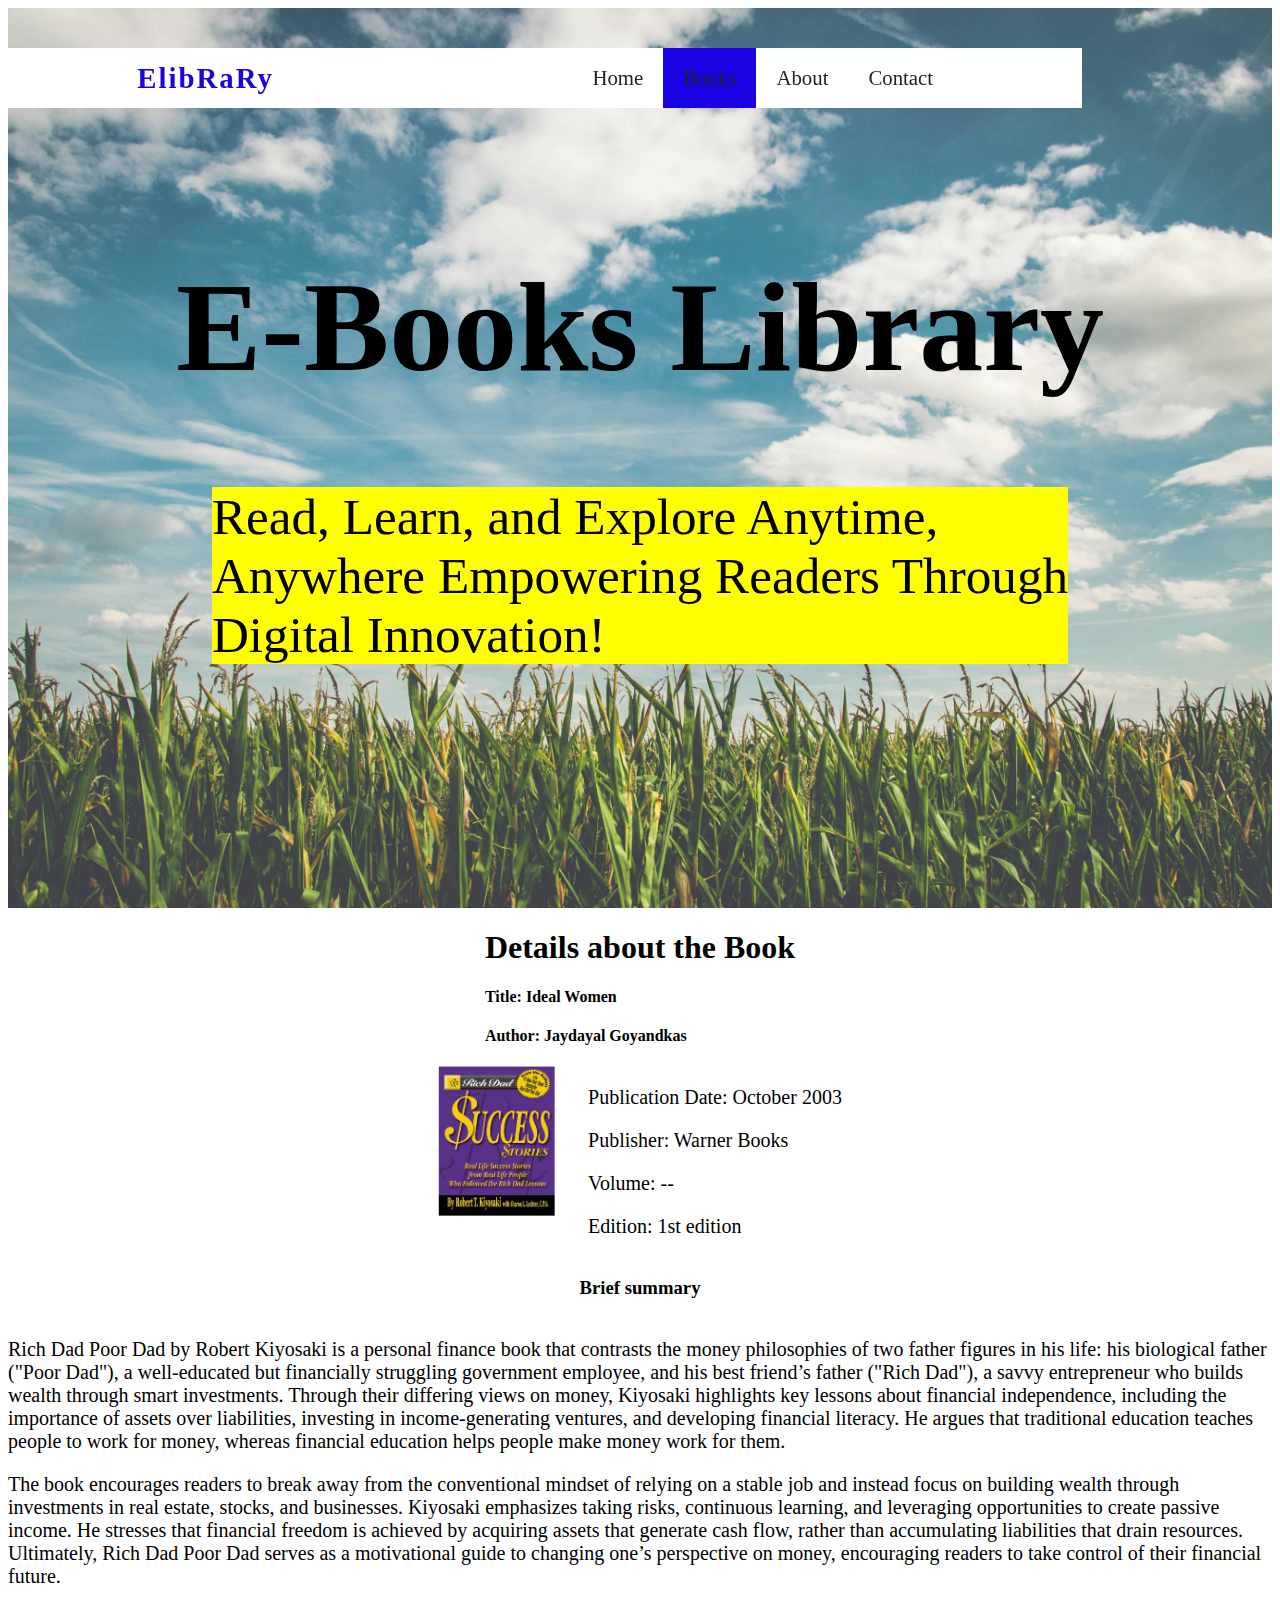
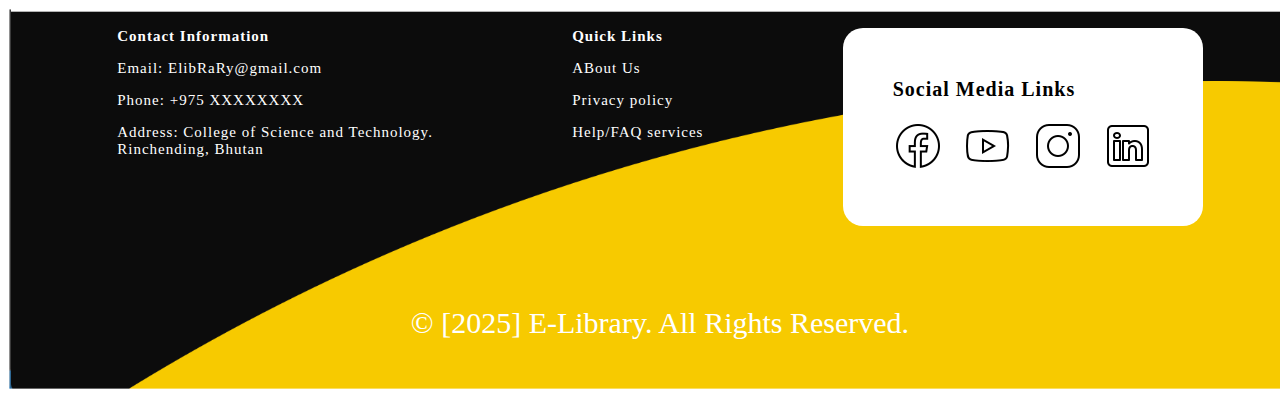
<file: viewDetail_richDadPoorDad.html>
<!DOCTYPE html>
<html lang="en">
  <head>
    <meta charset="UTF-8" />
    <meta name="viewport" content="width=device-width, initial-scale=1.0" />
    <title>view details</title>
    <style>
      .section {
        width: 100%;
        min-height: 100vh;
        background: url(image/pexels-pixabay-158827.jpg) center no-repeat;
        z-index: -1;
        background-size: cover;
        filter: brightness(100%);
      }

      .navbar {
        width: 85%;
        position: relative;
        background: #fff;
        display: flex;
        align-items: center;
        justify-content: space-around;
        height: 60px;
        line-height: 60px;
        top: 40px;
      }

      .logo {
        font-size: 1.8em;
        font-weight: 800;
        text-decoration: none;
        letter-spacing: 2px;
        color: #1902e4;
      }

      .nav-menu {
        display: flex;
        align-items: center;
        position: relative;
        list-style: none;
      }

      .nav-menu .nav-item a {
        height: 100%;
        display: block;
        color: #222;
        padding: 0 20px;
        text-decoration: none;
        font-size: 1.3em;
        font-weight: 500;
      }

      .nav-menu .nav-item:hover a {
        color: #fff;
        background: #1902e4;
      }

      .nav-menu .nav-item a i {
        rotate: 0deg;
        display: inline-block;
        transition: 0.3s ease;
      }

      .nav-menu .nav-item:hover a i {
        rotate: -180deg;
      }

      .nav-menu .nav-item ul {
        position: absolute;
        list-style: none;
        display: block;
        padding-top: 10px;
        height: 0;
        overflow: hidden;
        transition: 0.3s ease-in;
      }

      .nav-menu .nav-item:hover ul {
        height: calc(400% + 10px);
      }

      .nav-menu .nav-item ul li a {
        display: none;
      }

      .nav-menu .nav-item:hover ul li a {
        display: block;
        background: #fff;
        color: #222;
      }

      .nav-menu .nav-item:hover ul li:hover a {
        color: #1902e4;
      }
      .footer-text-hover:hover {
        color: orange;
      }
      .quick-links-hover:hover {
        text-decoration: underline;
      }
      .footer-social-media-links-hover:hover {
        scale: 1.3;
        background-color: aqua;
        border-radius: 20px;
      }
    </style>
  </head>
  <body>
    <section class="section">
      <div class="navbar">
        <a href="#" class="logo">ElibRaRy</a>

        <ul class="nav-menu">
          <li class="nav-item">
            <a href="home.html">Home</a>
          </li>
          <li style="background-color: #1902e4" class="nav-item">
            <a href="books.html">Books</a>
          </li>
          <li class="nav-item"><a href="about.html">About</a></li>
          <li class="nav-item"><a href="contact.html">Contact</a></li>
        </ul>
      </div>

      <div
        style="
          margin-top: 100px;
          display: flex;
          justify-content: center;
          align-items: center;
          font-size: 5vw;
        "
      >
        <h1>E-Books Library</h1>
      </div>
      <div
        style="
          display: flex;
          justify-content: center;
          align-items: center;
          font-size: 4vw;
        "
      >
        <mark
          >Read, Learn, and Explore Anytime, <br />Anywhere Empowering Readers
          Through <br />
          Digital Innovation!</mark
        >
      </div>
    </section>
    <div style="display: flex; justify-content: center">
      <div>
        <h1>Details about the Book</h1>
        <h4>Title: Ideal Women</h4>
        <h4>Author: Jaydayal Goyandkas</h4>
      </div>
    </div>
    <div style="display: flex; justify-content: center">
      <div
        style="
          background: url(image/rich\ dad\ poor\ dad.png);
          width: 150px;
          height: 150px;
          background-size: contain;
          background-repeat: no-repeat;
        "
      ></div>
      <div style="font-size: 20px">
        <p>Publication Date: October 2003</p>
        <p>Publisher: Warner Books</p>
        <p>Volume: --</p>
        <p>Edition: 1st edition</p>
      </div>
    </div>
    <div>
      <div style="display: flex; justify-content: center">
        <h3>Brief summary</h3>
      </div>
      <p style="font-size: 20px">
        Rich Dad Poor Dad by Robert Kiyosaki is a personal finance book that
        contrasts the money philosophies of two father figures in his life: his
        biological father ("Poor Dad"), a well-educated but financially
        struggling government employee, and his best friend’s father ("Rich
        Dad"), a savvy entrepreneur who builds wealth through smart investments.
        Through their differing views on money, Kiyosaki highlights key lessons
        about financial independence, including the importance of assets over
        liabilities, investing in income-generating ventures, and developing
        financial literacy. He argues that traditional education teaches people
        to work for money, whereas financial education helps people make money
        work for them.
      </p>
      <p style="font-size: 20px">
        The book encourages readers to break away from the conventional mindset
        of relying on a stable job and instead focus on building wealth through
        investments in real estate, stocks, and businesses. Kiyosaki emphasizes
        taking risks, continuous learning, and leveraging opportunities to
        create passive income. He stresses that financial freedom is achieved by
        acquiring assets that generate cash flow, rather than accumulating
        liabilities that drain resources. Ultimately, Rich Dad Poor Dad serves
        as a motivational guide to changing one’s perspective on money,
        encouraging readers to take control of their financial future.
      </p>
    </div>
    <div
      style="
        width: 100%;
        height: fit-content;
        background: url(image/footer.png);
        color: white;
        font-size: 20px;
        padding: 20px;
        display: flex;
        justify-content: space-evenly;
        flex-wrap: wrap;
        gap: 50px;
        background-size: cover;
        background-repeat: no-repeat;
      "
    >
      <section style="font-size: 15px; letter-spacing: 1px">
        <b>Contact Information</b>
        <p>Email: <span class="footer-text-hover">ElibRaRy@gmail.com</span></p>
        <p>Phone: <span class="footer-text-hover">+975 XXXXXXXX</span></p>
        <p>
          Address:
          <span class="footer-text-hover"
            >College of Science and Technology. <br />
            Rinchending, Bhutan</span
          >
        </p>
      </section>
      <section style="font-size: 15px; letter-spacing: 1px">
        <b> Quick Links</b>
        <p class="quick-links-hover">ABout Us</p>
        <p class="quick-links-hover">Privacy policy</p>
        <p class="quick-links-hover">Help/FAQ services</p>
      </section>
      <section
        style="
          font-size: 20px;
          letter-spacing: 1px;
          background-color: white;
          color: black;
          width: fit-content;
          height: fit-content;
          display: block;
          padding: 50px;
          border-radius: 20px;
        "
      >
        <b>Social Media Links</b>
        <div style="display: flex; gap: 20px; margin-top: 20px">
          <a href="" class="footer-social-media-links-hover"
            ><img src="image/facebook.png" alt=""
          /></a>
          <a href="" class="footer-social-media-links-hover"
            ><img src="image/youtube.png" alt=""
          /></a>
          <a href="" class="footer-social-media-links-hover"
            ><img src="image/instagram.png" alt=""
          /></a>
          <a href="" class="footer-social-media-links-hover"
            ><img src="image/linkedin.png" alt=""
          /></a>
        </div>
      </section>
      <div style="margin: 0; display: flex; justify-content: center">
        <p style="font-size: 30px">© [2025] E-Library. All Rights Reserved.</p>
      </div>
    </div>
  </body>
</html>
</file>
<file: styles.css>
.btn {
  padding: 15px 40px;
  border: none;
  outline: none;
  color: #FFF;
  cursor: pointer;
  border-radius: 12px;
  margin-left: 20px; /* Adds spacing between buttons */
  background-color: #c7742b;
  display: inline-block; /* Allows buttons to be side by side */
  position: relative;
  z-index: 1;
}

.btn::after {
  content: "";
  z-index: -1;
  position: absolute;
  width: 100%;
  height: 100%;
  background-color: #333;
  left: 0;
  top: 0;
  border-radius: 10px;
}

.btn::before {
  content: "";
  background: linear-gradient(45deg,
  #FF0000, #FF7300, #FFFB00, #48FF00,
  #00FFD5, #002BFF, #FF00C8, #FF0000);
  position: absolute;
  top: -2px;
  left: -2px;
  background-size: 600%;
  z-index: -1;
  width: calc(100% + 4px);
  height: calc(100% + 4px);
  filter: blur(8px);
  animation: glowing 20s linear infinite;
  transition: opacity .3s ease-in-out;
  border-radius: 10px;
  opacity: 0;
}

@keyframes glowing {
  0% { background-position: 0 0; }
  50% { background-position: 400% 0; }
  100% { background-position: 0 0; }
}

.btn:hover::before {
  opacity: 1;
}

.btn:active:after {
  background: transparent;
}

.btn:active {
  color: #000;
  font-weight: bold;
}

.button-container {
  display: flex;
  align-items: center;
  justify-content: center;
  gap: 10px; 
  margin-bottom: 20px; 
}
</file>
<file: LoginStyles.css>
@import url('https://fonts.googleapis.com/css2?family=Quicksand:wght@300;400;500;600;700&display=swap');

* {
	margin: 0;
	padding: 0;
	box-sizing: border-box;
	font-family: 'Quicksand', sans-serif;
}

body {
	display: flex;
	justify-content: center;
	align-items: center;
	min-height: 100vh;
	background: #000;
}

section {
	position: absolute;
	width: 100vw;
	height: 100vh;
	display: flex;
	justify-content: center;
	align-items: center;
	gap: 2px;
	flex-wrap: wrap;
	overflow: hidden;
}

section::before {
	content: '';
	position: absolute;
	width: 100%;
	height: 100%;
	background: linear-gradient(#000,rgb(225, 250, 3), #000);
	animation: animate 5s linear infinite;
}

@keyframes animate {
	0%{
		transform: translateY(-100%);
	}
	100% {
		transform: translateY(100%);
	}
}

section span {
	position: relative;
	display: block;
	width: calc(6.25vw - 2px);
	height: calc(6.25vw - 2px);
	background: #181818;
	z-index: 2;
	transition: 1.5s;
}

section span:hover {
	background: rgb(225, 250, 3);
	transition: 0s;
}

section .signin {
	position: absolute;
	width: 400px;
	background: #222;
	z-index: 1000;
	display: flex;
	justify-content: center;
	align-items: center;
	padding: 40px;
	border-radius: 4px;
	box-shadow: 0 15px 35px rgba(0,0,0,9);
}

section .signin .content {
	position: relative;
	width: 100%;
	display: flex;
	justify-content: center;
	align-items: center;
	flex-direction: column;
	gap: 40px;
}

section .signin .content h2 {
	font-size: 2em;
	color: rgb(225, 250, 3);
	text-transform: uppercase;
}

section .signin .content .form {
	width: 100%;
	display: flex;
	flex-direction: column;
	gap: 25px;
}

section .signin .content .form .inputBox {
	position: relative;
	width: 100%;
}

section .signin .content .form .inputBox input {
	position: relative;
	width: 100%;
	background: #333;
	border: none;
	outline: none;
	padding: 25px 10px 7.5px;
	border-radius: 4px;
	color: #fff;
	font-weight: 500;
	font-size: 1em;
}

section .signin .content .form .inputBox i {
	position: absolute;
	left: 0;
	padding: 15px 10px;
	font-style: normal;
	color: #aaa;
	transition: 0.5s;
	pointer-events: none;
}

.signin .content .form .inputBox input:focus ~ i,
.signin .content .form .inputBox input:valid ~ i {
	transform: translateY(-7.5px);
	font-size: 0.8em;
	color: #fff;
}

.signin .content .form .links a {
	color: #fff;
	text-decoration: none;
}

.signin .content .form .links a:nth-child(2) {
	color: rgb(225, 250, 3);
	font-weight: 600;
}

.signin .content .form .inputBox input[type="submit"] {
	padding: 10px;
	background: rgb(225, 250, 3);
	color: #000;
	font-weight: 600;
	font-size: 1.35em;
	letter-spacing: 0.05em;
	cursor: pointer;
}

input[type="submit"]:active {
	opacity: 0.6;
}

@media (max-width: 900px) {
	section span {
		width: calc(10vw - 2px);
		height: calc(10vw - 2px);
	}
}

@media (max-width: 600px) {
	section span {
		width: calc(20vw - 2px);
		width: calc(20vw - 2px);
	}
}
</file>
